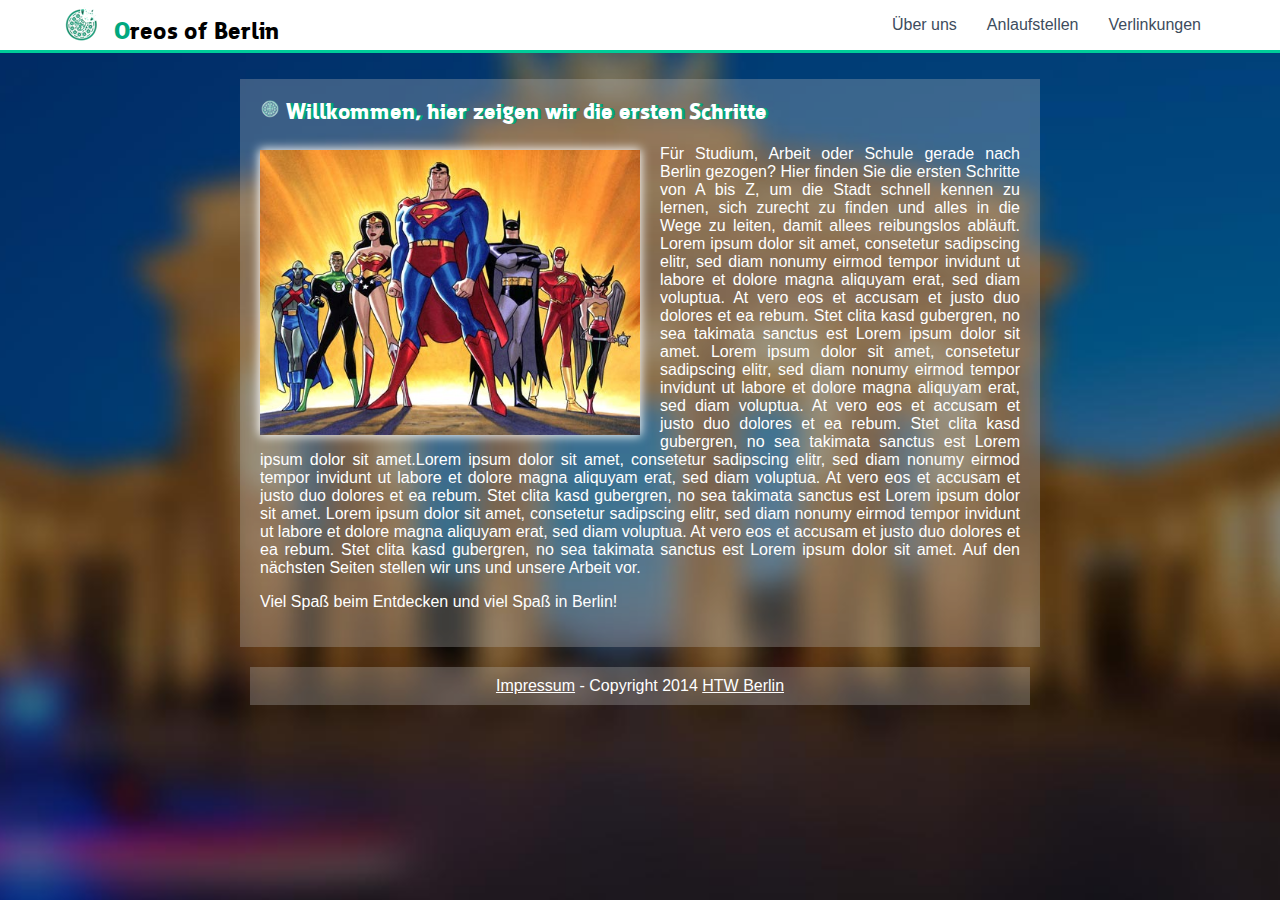
<file: index.html>
<!DOCTYPE html>
<html>
<head>
    <title>Neu in Berlin - Startseite</title>
    <meta charset="UTF-8">
    <meta name="author" content="Andreas Folz (549849), Timur Özer (548854), Marc Piper
                                 (549870), Dilan Yücel (550348), Maximilian Oertel (549231)" />
    <link rel="stylesheet" type="text/css" href="css/style.css" media="screen">
    <link rel="stylesheet" type="text/css" href="css/print.css" media="print">

    <meta name="viewport" content="width=device-width">
</head>

<body>

    <header>
        <a href="index.html">
            <img id="logo" src="bilder/logo.png" alt="Skyline von Berlin" title="Das Brandenburger Tor">
        </a>
        <a href="index.html"><h1>Oreos of Berlin</h1></a>
    </header>

    <nav>
        <label for="show-menu-checkbox" id="show-menu-label">
            <img src="bilder/menu-lines.png" alt="menu-lines"/>
        </label>
        <input type="checkbox" id="show-menu-checkbox"/>

        <ul id="menu">
            <li><a href="html/about.html">Über uns</a></li>
            <li class="expandable"><a href="#">Anlaufstellen</a>
                <ul>
                    <li><a href="html/bezirk.html" class="bvg">Bezirksämter</a></li>
                    <li><a href="html/bvg.html" class="bvg">BVG</a></li>
                    <li><a href="html/restaurants.html" class="bvg">Restaurants</a></li>
                    <li><a href="html/sehenswurdigkeiten.html" class="sight">Sightseeing</a></li>
                </ul>
            </li>
            <li><a href="html/links.html">Verlinkungen</a></li>
        </ul>
    </nav>

    <main>
        <section>
            <h2>Willkommen, hier zeigen wir die ersten Schritte</h2>
            <img class="left-image" src="bilder/team.jpg" alt="Teamfoto" title="Ein Foto des Teams">
            <p>
                Für Studium, Arbeit oder Schule gerade nach Berlin gezogen? Hier finden Sie die ersten
                Schritte von A bis Z, um die Stadt schnell kennen zu lernen, sich zurecht zu finden
                und alles in die Wege zu leiten, damit allees reibungslos abläuft.
                Lorem ipsum dolor sit amet, consetetur sadipscing elitr, sed diam nonumy eirmod tempor
                invidunt ut labore et dolore magna aliquyam erat, sed diam voluptua. At vero eos et
                accusam et justo duo dolores et ea rebum. Stet clita kasd gubergren, no sea takimata
                sanctus est Lorem ipsum dolor sit amet. Lorem ipsum dolor sit amet, consetetur sadipscing
                elitr, sed diam nonumy eirmod tempor invidunt ut labore et dolore magna aliquyam erat,
                sed diam voluptua. At vero eos et accusam et justo duo dolores et ea rebum. Stet clita
                kasd gubergren, no sea takimata sanctus est Lorem ipsum dolor sit amet.Lorem ipsum dolor
                sit amet, consetetur sadipscing elitr, sed diam nonumy eirmod tempor invidunt ut
                labore et dolore magna aliquyam erat, sed diam voluptua. At vero eos et accusam et
                justo duo dolores et ea rebum. Stet clita kasd gubergren, no sea takimata sanctus
                est Lorem ipsum dolor sit amet. Lorem ipsum dolor sit amet, consetetur sadipscing elitr,
                sed diam nonumy eirmod tempor invidunt ut labore et dolore magna aliquyam erat, sed
                diam voluptua. At vero eos et accusam et justo duo dolores et ea rebum. Stet clita
                kasd gubergren, no sea takimata sanctus est Lorem ipsum dolor sit amet.
                Auf den nächsten Seiten stellen wir uns und unsere Arbeit vor.
            </p>
            <p>Viel Spaß beim Entdecken und viel Spaß in Berlin!</p>
        </section>
    </main>
    <footer>
        <a href="html/imprint.html">Impressum</a> - Copyright 2014
        <a href="http://www.htw-berlin.de">HTW Berlin</a>
    </footer>

</body>

</html>
</file>
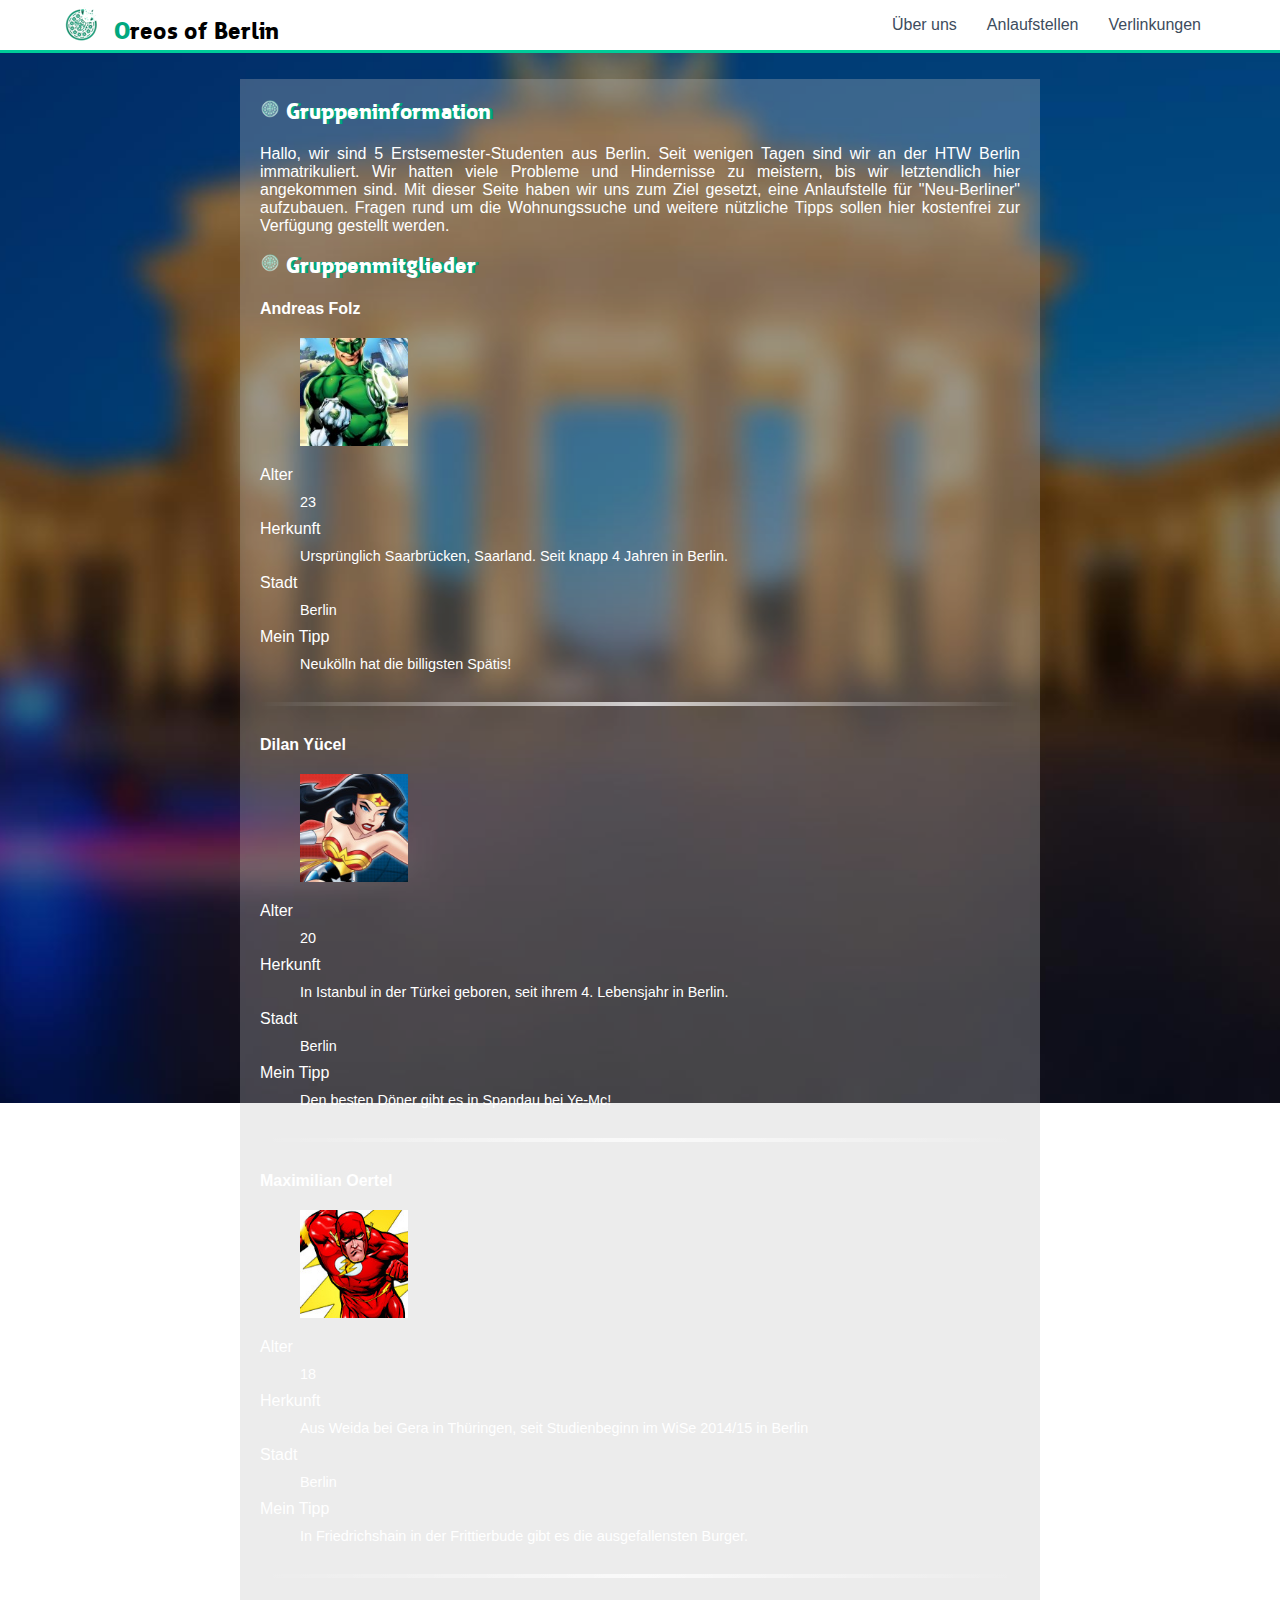
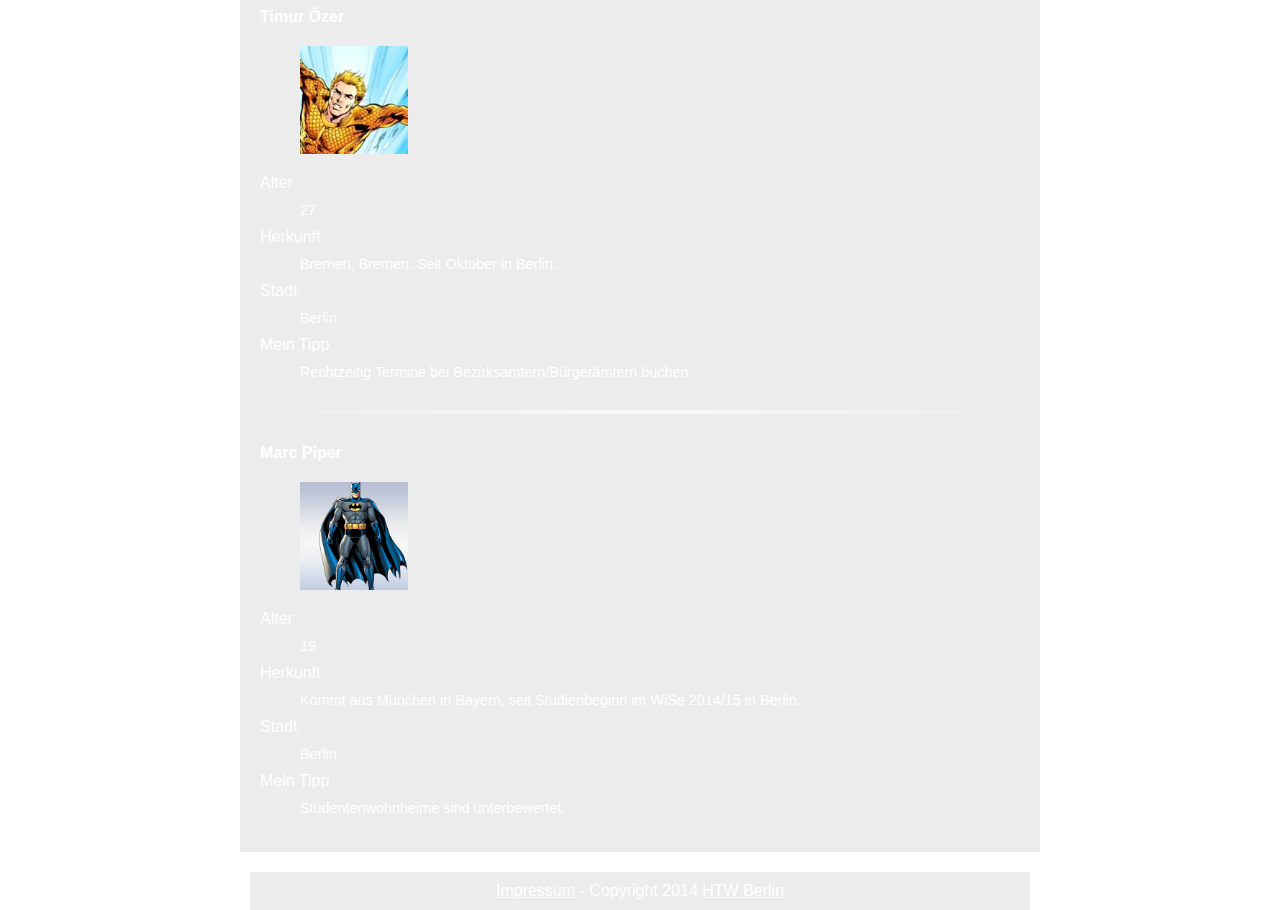
<file: html/about.html>
<!DOCTYPE html>
<html>
<head>
    <title>Neu in Berlin - Über Uns</title>
    <meta charset="UTF-8">
    <meta name="author" content="Andreas Folz (549849), Timur Özer (548854), Marc Piper (549870), Dilan Yücel (550348), Maximilian Oertel (549231)" />
    <link rel="stylesheet" type="text/css" href="../css/style.css" media="screen">
    <link rel="stylesheet" type="text/css" href="../css/print.css" media="print">
</head>

<body>

    <header>
        <a href="../index.html">
            <img id="logo" src="../bilder/logo.png" alt="Skyline von Berlin" title="Das Brandenburger Tor">
        </a>
        <a href="../index.html"><h1>Oreos of Berlin</h1></a>
    </header>

    <nav>
        <label for="show-menu-checkbox" id="show-menu-label">
            <img src="../bilder/menu-lines.png" alt="menu-lines"/>
        </label>
        <input type="checkbox" id="show-menu-checkbox"/>

        <ul id="menu">
            <li><a href="about.html">Über uns</a></li>
            <li class="expandable"><a href="#">Anlaufstellen</a>
                <ul>
                    <li><a href="bezirk.html" class="bvg">Bezirksämter</a></li>
                    <li><a href="bvg.html" class="bvg">BVG</a></li>
                    <li><a href="restaurants.html" class="bvg">Restaurants</a></li>
                    <li><a href="sehenswurdigkeiten.html" class="sight">Sightseeing</a></li>
                    <li><a href="Zusatz.html" class="zusatz">Zusatz</a></li>
                </ul>
            </li>
            <li><a href="links.html">Verlinkungen</a></li>
        </ul>
    </nav>

    <main>
        <section>
            <h2>Gruppeninformation</h2>
            <p>Hallo, wir sind 5 Erstsemester-Studenten aus Berlin. Seit wenigen Tagen sind wir an der HTW Berlin immatrikuliert. Wir hatten viele Probleme und Hindernisse zu meistern, bis wir letztendlich hier angekommen sind. Mit dieser Seite haben wir uns zum Ziel gesetzt, eine Anlaufstelle für "Neu-Berliner" aufzubauen. Fragen rund um die Wohnungssuche und weitere nützliche Tipps sollen hier kostenfrei zur Verfügung gestellt werden.
            </p>
        </section>
        <section>
            <h2>Gruppenmitglieder</h2>
            <dl>
                <dt>Andreas Folz</dt>
                <dd>
                    <img src="../bilder/GreenLantern.jpg" alt="Green Lantern" title="Bild von Andreas Folz" />
                </dd>
                <dt>Alter</dt>
                <dd>23</dd>
                <dt>Herkunft</dt>
                <dd>Ursprünglich Saarbrücken, Saarland. Seit knapp 4 Jahren in Berlin.</dd>
                <dt>Stadt</dt>
                <dd>Berlin</dd>
                <dt>Mein Tipp</dt>
                <dd>Neukölln hat die billigsten Spätis!</dd>
            </dl>
            <hr>
            <dl>
                <dt>Dilan Yücel</dt>
                <dd>
                    <img src="../bilder/WWoman.jpg" alt="Wonder Woman" title="Bild von Dilan Yücel" />
                </dd>
                <dt>Alter</dt>
                <dd>20</dd>
                <dt>Herkunft</dt>
                <dd>In Istanbul in der Türkei geboren, seit ihrem 4. Lebensjahr in Berlin.</dd>
                <dt>Stadt</dt>
                <dd>Berlin</dd>
                <dt>Mein Tipp</dt>
                <dd>Den besten Döner gibt es in Spandau bei Ye-Mc!</dd>
            </dl>
            <hr>
            <dl>
                <dt>Maximilian Oertel</dt>
                <dd>
                    <img src="../bilder/Flash.jpg" alt="Flash" title="Bild von Maximilian Oertel" />
                </dd>
                <dt>Alter</dt>
                <dd>18</dd>
                <dt>Herkunft</dt>
                <dd>Aus Weida bei Gera in Thüringen, seit Studienbeginn im WiSe 2014/15 in Berlin</dd>
                <dt>Stadt</dt>
                <dd>Berlin</dd>
                <dt>Mein Tipp</dt>
                <dd>In Friedrichshain in der Frittierbude gibt es die ausgefallensten Burger.</dd>
            </dl>
            <hr>
            <dl>
                <dt>Timur Özer</dt>
                <dd>
                    <img src="../bilder/AquaMan.jpg" alt="Aqua Man" title="Bild von Timur Özer" />
                </dd>
                <dt>Alter</dt>
                <dd>27</dd>
                <dt>Herkunft</dt>
                <dd>Bremen, Bremen. Seit Oktober in Berlin.</dd>
                <dt>Stadt</dt>
                <dd>Berlin</dd>
                <dt>Mein Tipp</dt>
                <dd>Rechtzeitig Termine bei Bezirksämtern/Bürgerämtern buchen.</dd>
            </dl>
            <hr>
            <dl>
                <dt>Marc Piper</dt>
                <dd>
                    <img src="../bilder/Batman.jpg" alt="Batman" title="Bild von Marc Piper" />
                </dd>
                <dt>Alter</dt>
                <dd>19</dd>
                <dt>Herkunft</dt>
                <dd>Kommt aus München in Bayern, seit Studienbeginn im WiSe 2014/15 in Berlin.</dd>
                <dt>Stadt</dt>
                <dd>Berlin</dd>
                <dt>Mein Tipp</dt>
                <dd>Studentenwohnheime sind unterbewertet.</dd>
            </dl>
        </section>
    </main>
    <footer>
        <a href="imprint.html">Impressum</a> - Copyright 2014 <a href="http://www.htw-berlin.de" target="_blank">HTW Berlin</a>
    </footer>

</body>
</file>
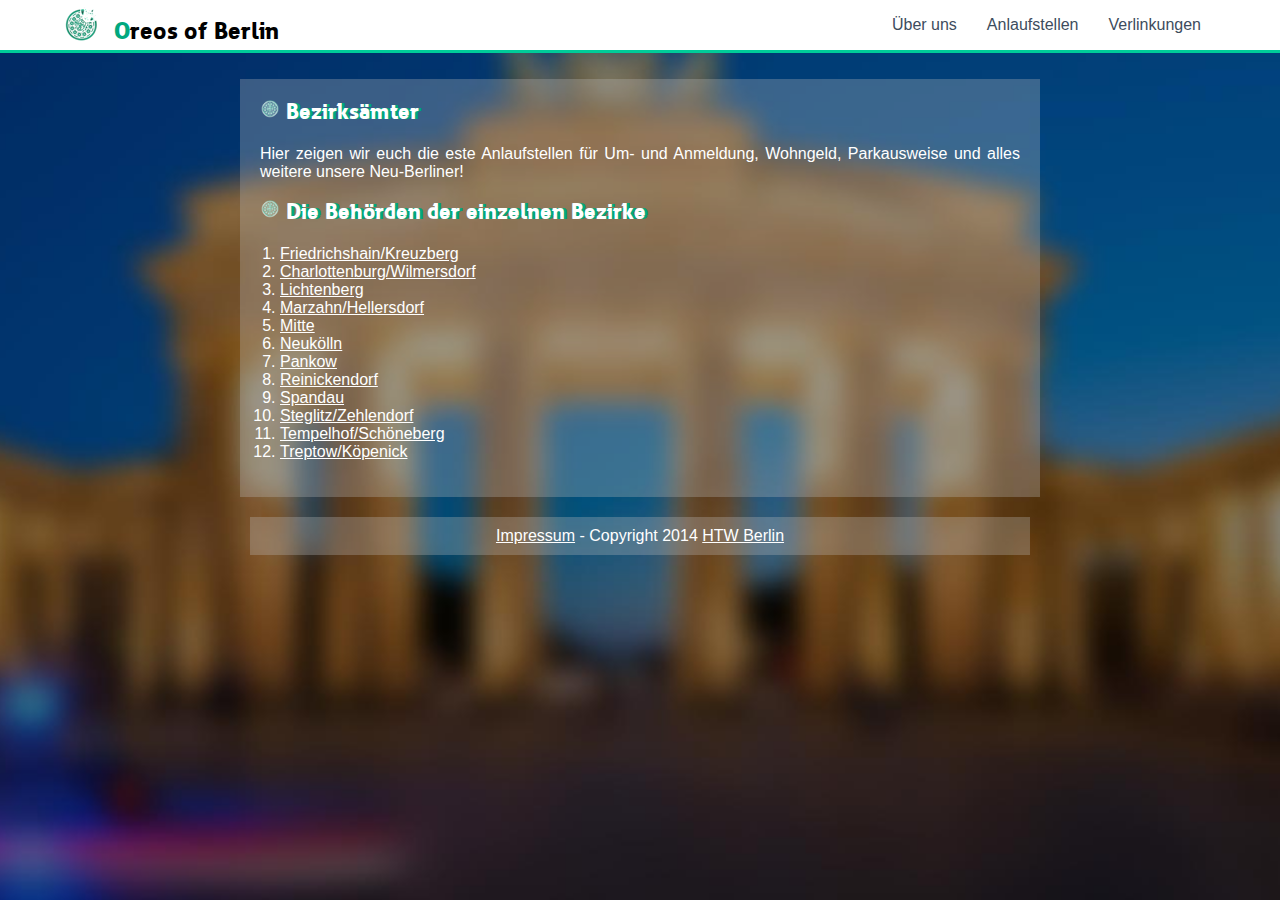
<file: html/bezirk.html>
<!DOCTYPE html>

<html>
<head>
    <title>Neu in Berlin - Startseite</title>
    <meta charset="UTF-8">
    <meta name="author" content="Andreas Folz (549849), Timur Özer (548854), Marc Piper (549870), Dilan Yücel (550348),
                Maximilian Oertel (549231)" />
    <link rel="stylesheet" type="text/css" href="../css/style.css" media="screen">
    <link rel="stylesheet" type="text/css" href="../css/print.css" media="print">
    <meta name="viewport" content="width=device-width">
</head>

<body>

    <header>
        <a href="../index.html">
            <img id="logo" src="../bilder/logo.png" alt="Skyline von Berlin" title="Das Brandenburger Tor">
        </a>
        <a href="../index.html"><h1>Oreos of Berlin</h1></a>
    </header>

    <nav>
        <label for="show-menu-checkbox" id="show-menu-label">
            <img src="../bilder/menu-lines.png" alt="menu-lines"/>
        </label>
        <input type="checkbox" id="show-menu-checkbox"/>

        <ul id="menu">
            <li><a href="about.html">Über uns</a></li>
            <li class="expandable"><a href="#">Anlaufstellen</a>
                <ul>
                    <li><a href="bezirk.html" class="bvg">Bezirksämter</a></li>
                    <li><a href="bvg.html" class="bvg">BVG</a></li>
                    <li><a href="restaurants.html" class="bvg">Restaurants</a></li>
                    <li><a href="sehenswurdigkeiten.html" class="sight">Sightseeing</a></li>
                    <li><a href="Zusatz.html" class="zusatz">Zusatz</a></li>
                </ul>
            </li>
            <li><a href="links.html">Verlinkungen</a></li>
        </ul>
    </nav>

    <main>
    <section>
        <h2>Bezirksämter</h2>
        <p>Hier zeigen wir euch die este Anlaufstellen für Um- und Anmeldung, Wohngeld, Parkausweise und alles weitere
        unsere Neu-Berliner!</p>
        </section>
        <section>
            <h2>Die Behörden der einzelnen Bezirke</h2>
        <ol>
            <li><a href="http://www.berlin.de/ba-friedrichshain-kreuzberg/"
                title="Friedrichshain/Kreuzberg">Friedrichshain/Kreuzberg</a></li>
            <li><a href="http://www.berlin.de/ba-charlottenburg-wilmersdorf/"
                   title="Charlottenburg/Wilmersdorf">Charlottenburg/Wilmersdorf</a></li>
            <li><a href="http://www.berlin.de/ba-lichtenberg/" title="Lichtenberg">Lichtenberg</a></li>
            <li><a href="http://www.berlin.de/ba-marzahn-hellersdorf/" title="Marzahn-Hellersdorf">Marzahn/Hellersdorf</a>
                </li>
            <li><a href="http://www.berlin.de/ba-mitte/" title="Mitte">Mitte</a></li>
            <li><a href="http://www.berlin.de/ba-neukoelln/" title="Neukölln">Neukölln</a></li>
            <li><a href="http://www.berlin.de/ba-pankow/" title="Pankow">Pankow</a></li>
            <li><a href="http://www.berlin.de/ba-reinickendorf/" title="Reinickendorf">Reinickendorf</a></li>
            <li><a href="http://www.berlin.de/ba-spandau/" title="Spandau">Spandau</a></li>
            <li><a href="http://www.berlin.de/ba-steglitz-zehlendorf/" title="Steglitz/Zehlendorf">Steglitz/Zehlendorf</a>
                </li>
            <li><a href="http://www.berlin.de/ba-tempelhof-schoeneberg/"
                   title="Tempelhof/Schöneberg">Tempelhof/Schöneberg</a></li>
            <li><a href="http://www.berlin.de/ba-treptow-koepenick/" title="Treptow/Köpenick">Treptow/Köpenick</a></li>
            </ol>
        </section>
    </main>
    <footer>
        <a href="imprint.html">Impressum</a> - Copyright 2014 <a href="http://www.htw-berlin.de">HTW Berlin</a>
    </footer>

    </body>

</html>
</file>
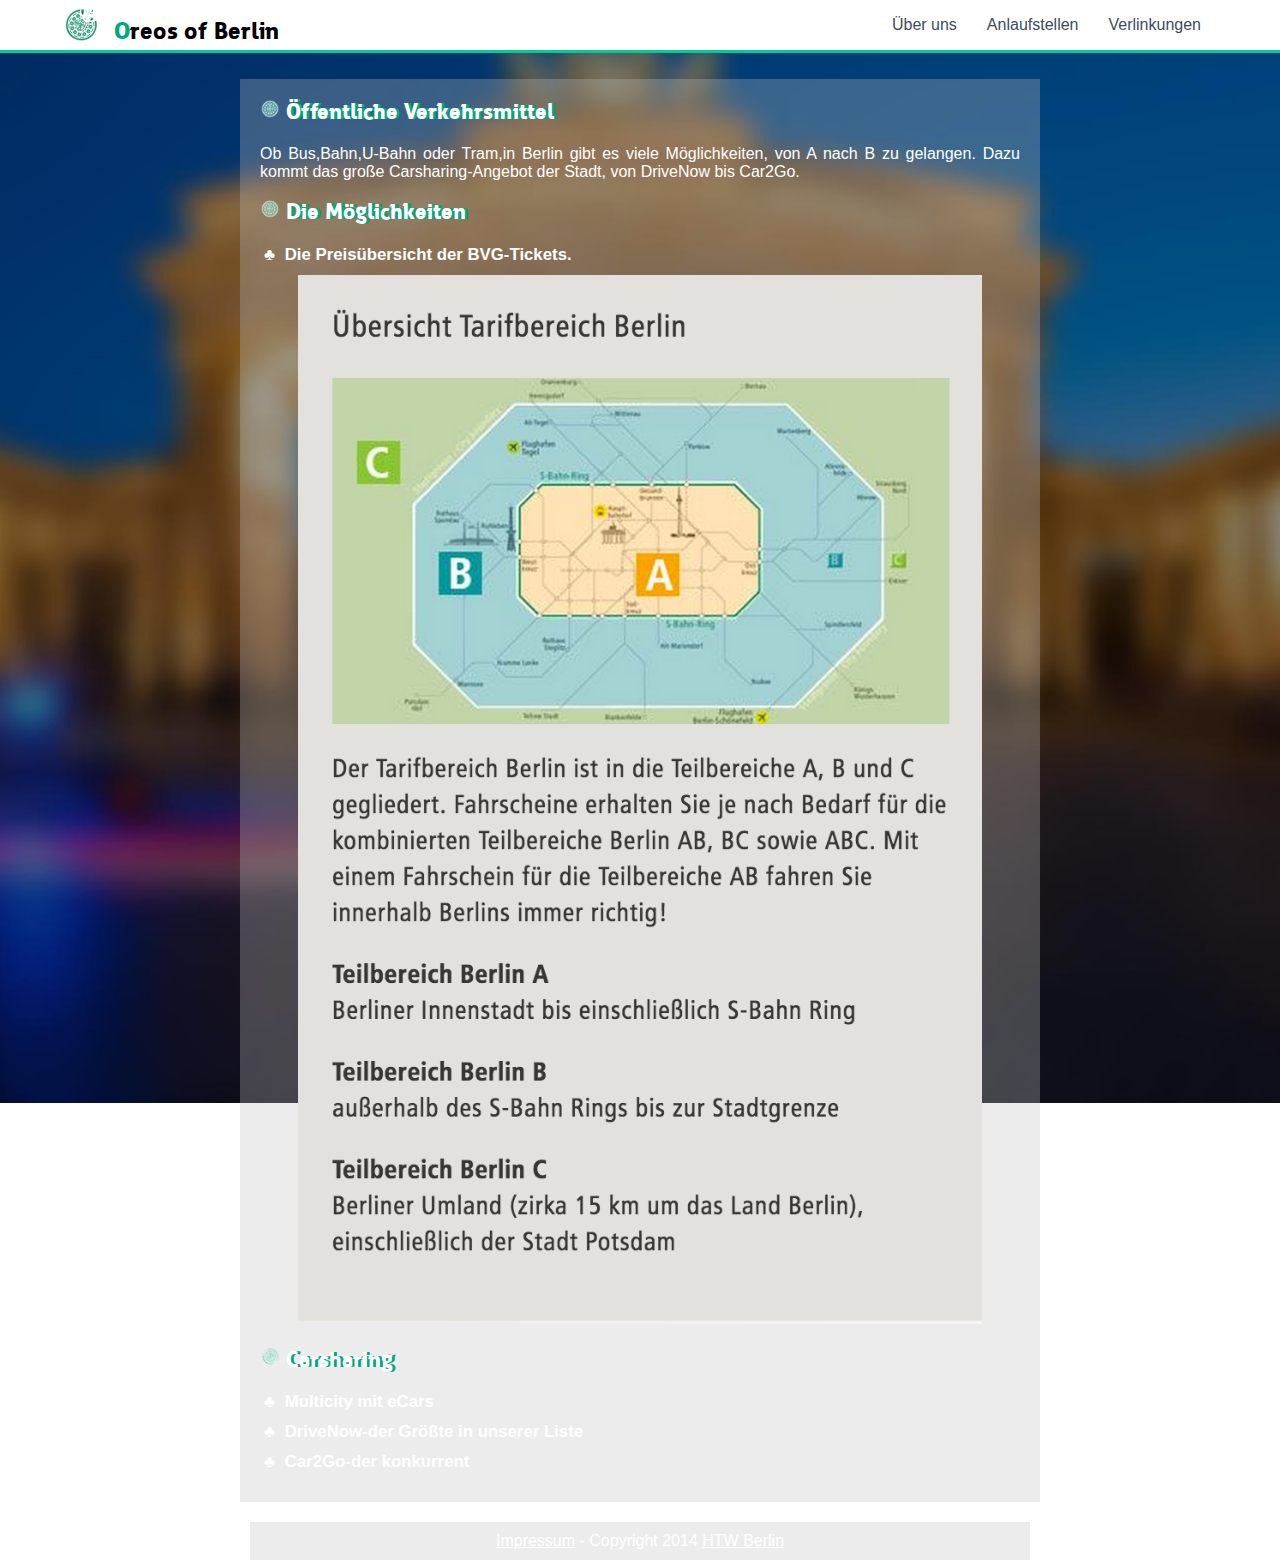
<file: html/bvg.html>
<!DOCTYPE html>

<html>
<head>
    <title>Neu in Berlin - Startseite</title>
    <meta charset="UTF-8">
    <meta name="author" content="Andreas Folz (549849), Timur Özer (548854), Marc Piper (549870), Dilan Yücel (550348),
                Maximilian Oertel (549231)" />
    <link rel="stylesheet" type="text/css" href="../css/style.css" media="screen">
    <link rel="stylesheet" type="text/css" href="../css/print.css" media="print">
    <meta name="viewport" content="width=device-width">
</head>

<body>

    <header>
        <a href="../index.html">
            <img id="logo" src="../bilder/logo.png" alt="Skyline von Berlin" title="Das Brandenburger Tor">
        </a>
        <a href="../index.html"><h1>Oreos of Berlin</h1></a>
    </header>

    <nav>
        <label for="show-menu-checkbox" id="show-menu-label">
            <img src="../bilder/menu-lines.png" alt="menu-lines"/>
        </label>
        <input type="checkbox" id="show-menu-checkbox"/>

        <ul id="menu">
            <li><a href="about.html">Über uns</a></li>
            <li class="expandable"><a href="#">Anlaufstellen</a>
                <ul>
                    <li><a href="bezirk.html" class="bvg">Bezirksämter</a></li>
                    <li><a href="bvg.html" class="bvg">BVG</a></li>
                    <li><a href="restaurants.html" class="bvg">Restaurants</a></li>
                    <li><a href="sehenswurdigkeiten.html" class="sight">Sightseeing</a></li>
                </ul>
            </li>
            <li><a href="links.html">Verlinkungen</a></li>
        </ul>
    </nav>

    <main>
        <section>
            <h2>Öffentliche Verkehrsmittel</h2>
            <p>
                Ob Bus,Bahn,U-Bahn oder Tram,in Berlin gibt es viele Möglichkeiten, von A nach B zu gelangen.
                Dazu kommt das große Carsharing-Angebot der Stadt, von DriveNow bis Car2Go.
            </p>
        </section>

        <section>
            <h2>Die Möglichkeiten</h2>

            <a href="https://shop.bvg.de/index.php/tickets" title="Preisübersicht" class="link-important">
            Die Preisübersicht der BVG-Tickets.</a>

            <img src="../bilder/berlinabc.png" alt="Liniennetz" title="Liniennetz" id="bvg-image">

            <h2>Carsharing</h2>

            <a href="https://www.multicity-carsharing.de/" title="Multicity" class="link-important">
            Multicity mit eCars</a>
            <a href="https://de.drive-now.com/" title="DriveNow" class="link-important">
            DriveNow-der Größte in unserer Liste</a>
            <a href="https://www.car2go.com/de/berlin/" class="link-important">
            Car2Go-der konkurrent</a>

        </section>
    </main>
    <footer>
        <a href="imprint.html">Impressum</a> - Copyright 2014
        <a href="http://www.htw-berlin.de">HTW Berlin</a>
    </footer>

    </body>

</html>
</file>
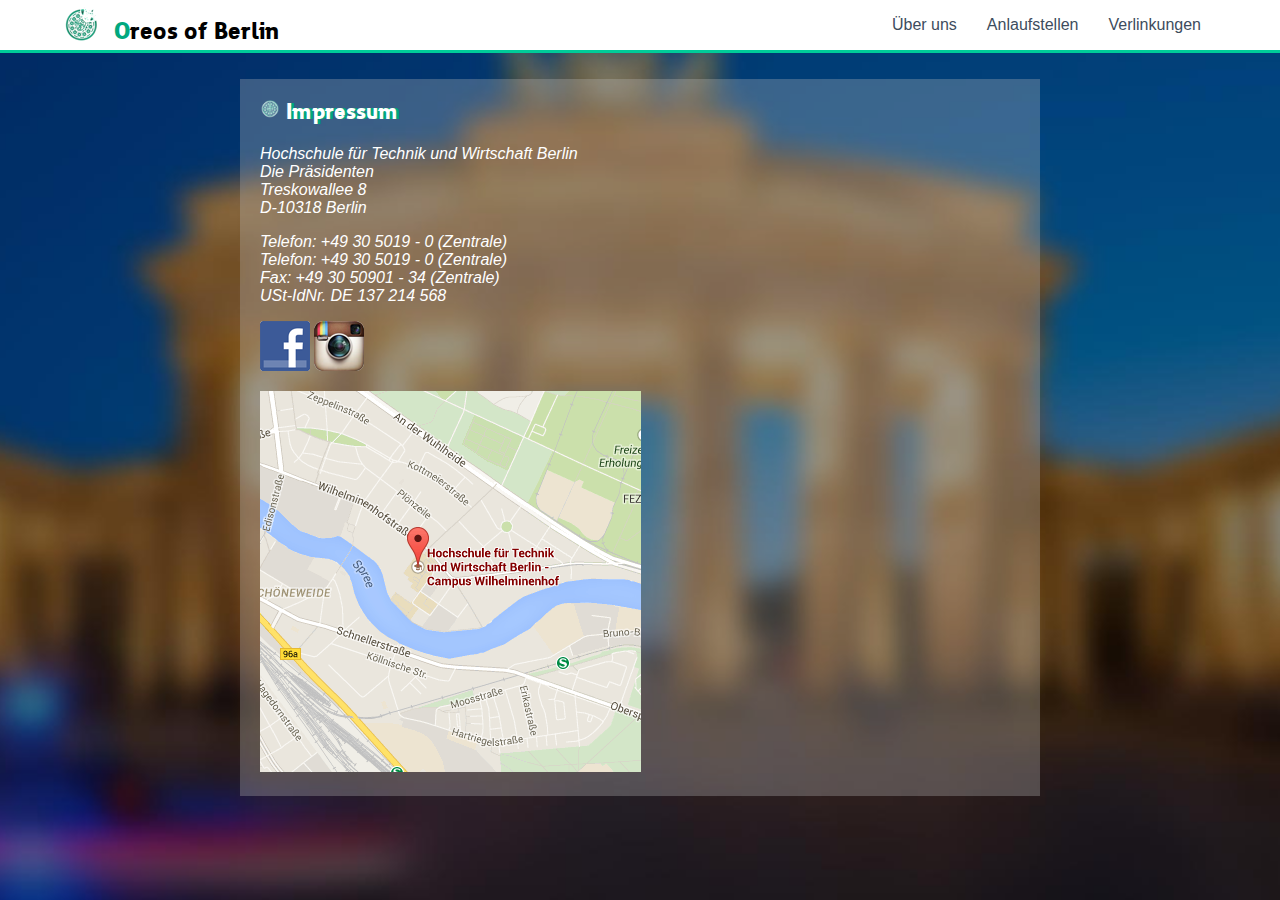
<file: html/imprint.html>
<!DOCTYPE html>
<html>
<head>
    <title>Neu in Berlin - Impressum</title>
    <meta charset="UTF-8">
    <meta name="author" content="Andreas Folz (549849), Timur Özer (548854), Marc Piper (549870), Dilan Yücel (550348), Maximilian Oertel (549231)" />
    <link rel="stylesheet" type="text/css" href="../css/style.css" media="screen">
    <link rel="stylesheet" type="text/css" href="../css/print.css" media="print">
</head>

<body>

    <header>
        <a href="../index.html">
            <img id="logo" src="../bilder/logo.png" alt="Skyline von Berlin" title="Das Brandenburger Tor">
        </a>
        <a href="../index.html"><h1>Oreos of Berlin</h1></a>
    </header>

    <nav>
        <label for="show-menu-checkbox" id="show-menu-label">
            <img src="../bilder/menu-lines.png" alt="menu-lines"/>
        </label>
        <input type="checkbox" id="show-menu-checkbox"/>

        <ul id="menu">
            <li><a href="about.html">Über uns</a></li>
            <li class="expandable"><a href="#">Anlaufstellen</a>
                <ul>
                    <li><a href="bezirk.html" class="bvg">Bezirksämter</a></li>
                    <li><a href="bvg.html" class="bvg">BVG</a></li>
                    <li><a href="restaurants.html" class="bvg">Restaurants</a></li>
                    <li><a href="sehenswurdigkeiten.html" class="sight">Sightseeing</a></li>
                    <li><a href="Zusatz.html" class="zusatz">Zusatz</a></li>
                </ul>
            </li>
            <li><a href="links.html">Verlinkungen</a></li>
        </ul>
    </nav>

    <main>
        <h2>Impressum</h2>
        <address>
            <p>
                Hochschule für Technik und Wirtschaft Berlin<br>
                Die Präsidenten<br>
                Treskowallee 8<br>
                D-10318 Berlin
            </p>
            <p>
                Telefon: +49 30 5019 - 0 (Zentrale)<br>
                Telefon: +49 30 5019 - 0 (Zentrale)<br>
                Fax: +49 30 50901 - 34 (Zentrale)<br>
                USt-IdNr. DE 137 214 568<br>
            </p>
            <p>
                <a style="text-decoration:none;" href="https://www.facebook.com/berlinoforeos" title="Facebook">
                    <img src="../bilder/facebook.png" alt="Facebook" title="Facebook">
                </a>
                <a style="text-decoration:none;" href="http://instagram.com/neuinberlin.de" title="Instagram">
                    <img src="../bilder/instagram.png" alt="Instagram" title="Instagram">
                </a>

                <br>
            </p>
            <img src="../bilder/map.png" alt="Karte" title="Karte mit Weg zur Hochschule">
        </address>
    </main>

</body>

</html>
</file>
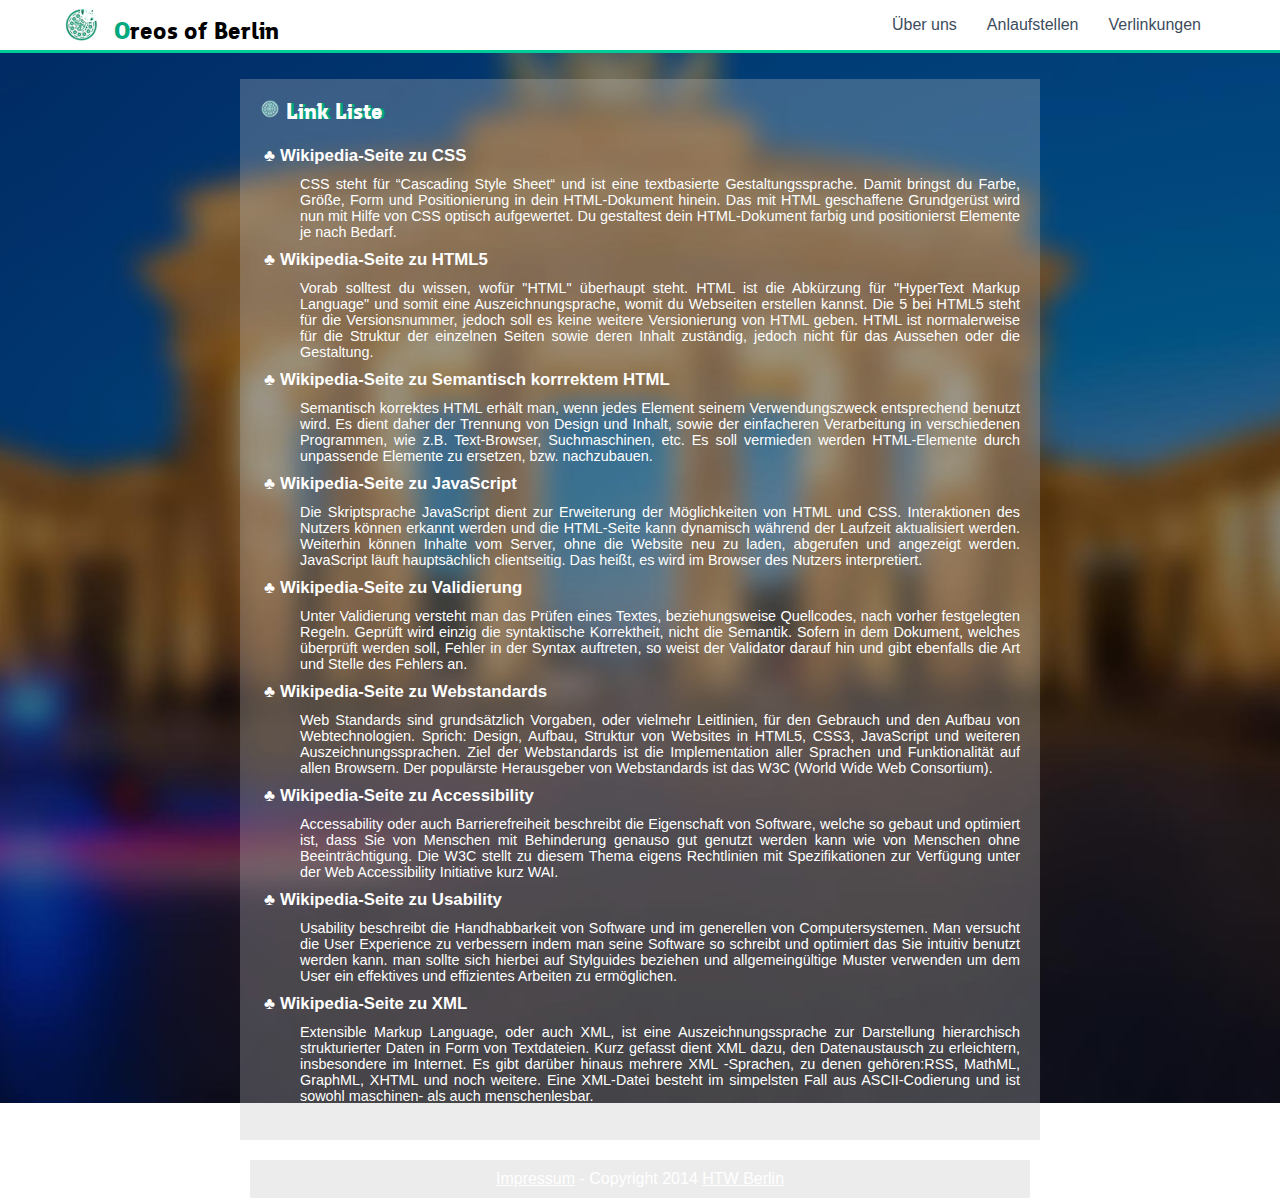
<file: html/links.html>
<!DOCTYPE html>
<html>
<head>
    <title>Neu in Berlin - Verlinkungen</title>
    <meta charset="UTF-8">
    <meta name="author" content="Andreas Folz (549849), Timur Özer (548854), Marc Piper (549870), Dilan Yücel (550348), Maximilian Oertel (549231)" />
    <link rel="stylesheet" type="text/css" href="../css/style.css" media="screen">
    <link rel="stylesheet" type="text/css" href="../css/print.css" media="print">
    <meta name="viewport" content="width=device-width">
</head>

<body>

    <header>
        <a href="../index.html">
            <img id="logo" src="../bilder/logo.png" alt="Skyline von Berlin" title="Das Brandenburger Tor">
        </a>
        <a href="../index.html"><h1>Oreos of Berlin</h1></a>
    </header>

    <nav>
        <label for="show-menu-checkbox" id="show-menu-label">
            <img src="../bilder/menu-lines.png" alt="menu-lines"/>
        </label>
        <input type="checkbox" id="show-menu-checkbox"/>

        <ul id="menu">
            <li><a href="about.html">Über uns</a></li>
            <li class="expandable"><a href="#">Anlaufstellen</a>
                <ul>
                    <li><a href="bezirk.html" class="bvg">Bezirksämter</a></li>
                    <li><a href="bvg.html" class="bvg">BVG</a></li>
                    <li><a href="restaurants.html" class="bvg">Restaurants</a></li>
                    <li><a href="sehenswurdigkeiten.html" class="sight">Sightseeing</a></li>
                    <li><a href="Zusatz.html" class="zusatz">Zusatz</a></li>
                </ul>
            </li>
            <li><a href="links.html">Verlinkungen</a></li>
        </ul>
    </nav>

    <main>
        <section>
            <h2>Link Liste</h2>
            <dl>
                <dt><a href="http://de.wikipedia.org/wiki/Cascading_Style_Sheets">Wikipedia-Seite zu CSS</a> </dt>
                <dd>CSS steht für “Cascading Style Sheet“ und ist eine textbasierte Gestaltungssprache. Damit bringst du Farbe, Größe, Form und Positionierung in dein HTML-Dokument hinein. Das mit HTML geschaffene Grundgerüst wird nun mit Hilfe von CSS optisch aufgewertet. Du gestaltest dein HTML-Dokument farbig und positionierst Elemente je nach Bedarf.</dd>
                <dt><a href="http://de.wikipedia.org/wiki/HTML5">Wikipedia-Seite zu HTML5</a> </dt>
                <dd>Vorab solltest du wissen, wofür "HTML" überhaupt steht. HTML ist die Abkürzung für "HyperText Markup Language" und somit eine Auszeichnungsprache, womit du Webseiten erstellen kannst. Die 5 bei HTML5 steht für die Versionsnummer, jedoch soll es keine weitere Versionierung von HTML geben. HTML ist normalerweise für die Struktur der einzelnen Seiten sowie deren Inhalt zuständig, jedoch nicht für das Aussehen oder die Gestaltung.</dd>
                <dt><a href="http://de.wikipedia.org/wiki/Semantisches_Web">Wikipedia-Seite zu Semantisch korrrektem HTML</a> </dt>
                <dd>Semantisch korrektes HTML erhält man, wenn jedes Element seinem Verwendungszweck entsprechend benutzt wird. Es dient daher der Trennung von Design und Inhalt, sowie der einfacheren Verarbeitung in verschiedenen Programmen, wie z.B. Text-Browser, Suchmaschinen, etc. Es soll vermieden werden HTML-Elemente durch unpassende Elemente zu ersetzen, bzw. nachzubauen.</dd>
                <dt><a href="http://de.wikipedia.org/wiki/JavaScript">Wikipedia-Seite zu JavaScript</a> </dt>
                <dd>Die Skriptsprache JavaScript dient zur Erweiterung der Möglichkeiten von HTML und CSS. Interaktionen des Nutzers können erkannt werden und die HTML-Seite kann dynamisch während der Laufzeit aktualisiert werden. Weiterhin können Inhalte vom Server, ohne die Website neu zu laden, abgerufen und angezeigt werden. JavaScript läuft hauptsächlich clientseitig. Das heißt, es wird im Browser des Nutzers interpretiert.</dd>
                <dt><a href="http://de.wikipedia.org/wiki/Validierung">Wikipedia-Seite zu Validierung </a></dt>
                <dd>Unter Validierung versteht man das Prüfen eines Textes, beziehungsweise Quellcodes, nach vorher festgelegten Regeln. Geprüft wird einzig die syntaktische Korrektheit, nicht die Semantik. Sofern in dem Dokument, welches überprüft werden soll, Fehler in der Syntax auftreten, so weist der Validator darauf hin und gibt ebenfalls die Art und Stelle des Fehlers an.</dd>
                <dt><a href="http://en.wikipedia.org/wiki/Web_standards">Wikipedia-Seite zu Webstandards</a> </dt>
                <dd>Web Standards sind grundsätzlich Vorgaben, oder vielmehr Leitlinien, für den Gebrauch und den Aufbau von Webtechnologien. Sprich: Design, Aufbau, Struktur von Websites in HTML5, CSS3, JavaScript und weiteren Auszeichnungssprachen. Ziel der Webstandards ist die Implementation aller Sprachen und Funktionalität auf allen Browsern. Der populärste Herausgeber von Webstandards ist das W3C (World Wide Web Consortium).</dd>
                <dt><a href="http://de.wikipedia.org/wiki/Accessibility">Wikipedia-Seite zu Accessibility</a> </dt>
                <dd>Accessability oder auch Barrierefreiheit beschreibt die Eigenschaft von Software, welche so gebaut und optimiert ist, dass Sie von Menschen mit Behinderung genauso gut genutzt werden kann wie von Menschen ohne Beeinträchtigung. Die W3C stellt zu diesem Thema eigens Rechtlinien mit Spezifikationen zur Verfügung unter der Web Accessibility Initiative kurz WAI.</dd>
                <dt><a href="http://de.wikipedia.org/wiki/Software-Ergonomie">Wikipedia-Seite zu Usability</a> </dt>
                <dd>Usability beschreibt die Handhabbarkeit von Software und im generellen von Computersystemen. Man versucht die User Experience zu verbessern indem man seine Software so schreibt und optimiert das Sie intuitiv benutzt werden kann. man sollte sich hierbei auf Stylguides beziehen und allgemeingültige Muster verwenden um dem User ein effektives und effizientes Arbeiten zu ermöglichen.
                </dd>
                <dt><a href="http://de.wikipedia.org/wiki/XML">Wikipedia-Seite zu XML</a> </dt>
                <dd>Extensible Markup Language, oder auch XML, ist eine Auszeichnungssprache zur Darstellung hierarchisch strukturierter Daten in Form von Textdateien. Kurz gefasst dient XML dazu, den Datenaustausch zu erleichtern, insbesondere im Internet. Es gibt darüber hinaus mehrere XML -Sprachen, zu denen gehören:RSS, MathML, GraphML, XHTML und noch weitere. Eine XML-Datei besteht im simpelsten Fall aus ASCII-Codierung und ist sowohl maschinen- als auch menschenlesbar.</dd>
            </dl>
        </section>
    </main>
    <footer>
        <a href="imprint.html">Impressum</a> - Copyright 2014 <a href="http://www.htw-berlin.de" target="_blank">HTW Berlin</a>
    </footer>

</body>
</file>
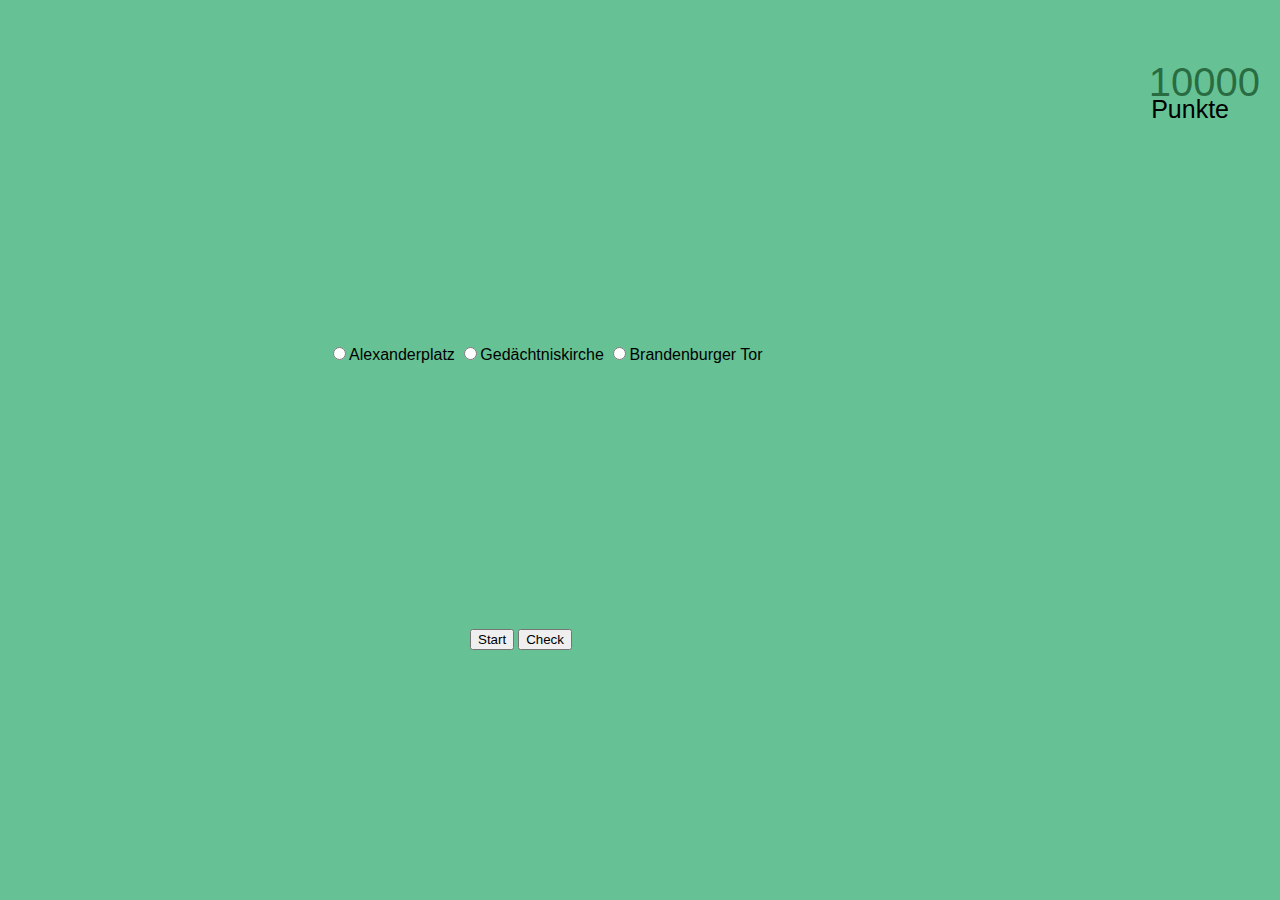
<file: html/pictureQuiz.html>
<!doctype html>
<html>
    <head>
        <title>Oreos of Berlin-Quiz</title>
        <meta charset="utf-8">
        <script src="https://ajax.googleapis.com/ajax/libs/jquery/2.1.3/jquery.min.js"></script>
        <script style="text/javascript" src="/js/pictureQuiz.js"></script>
        <link rel="stylesheet" type="text/css" href="/css/pictureQuiz.css">
    </head>
    <body>

            <img id="test" src="/bilder/alex.jpg" alt="quiz">

    <div class="answers">
        <label><input class="answer" type="radio" name="a" value="Alexanderplatz">Alexanderplatz</label>
        <label><input class="answer" type="radio" name="a" value="Gedächtniskirche">Gedächtniskirche</label>
        <label><input class="answer" type="radio" name="a" value="Brandenburger Tor">Brandenburger Tor</label>
    </div>
        
        <p id="counter">10000</p>
        <p>Punkte</p>
        
        
        
        
        <div class="startwrapper">
            <input id="start" type="button" name="Start" value="Start">
            <input id="check" type="button" name="check" value="Check">
        </div>
        
    </body>
</html>
</file>
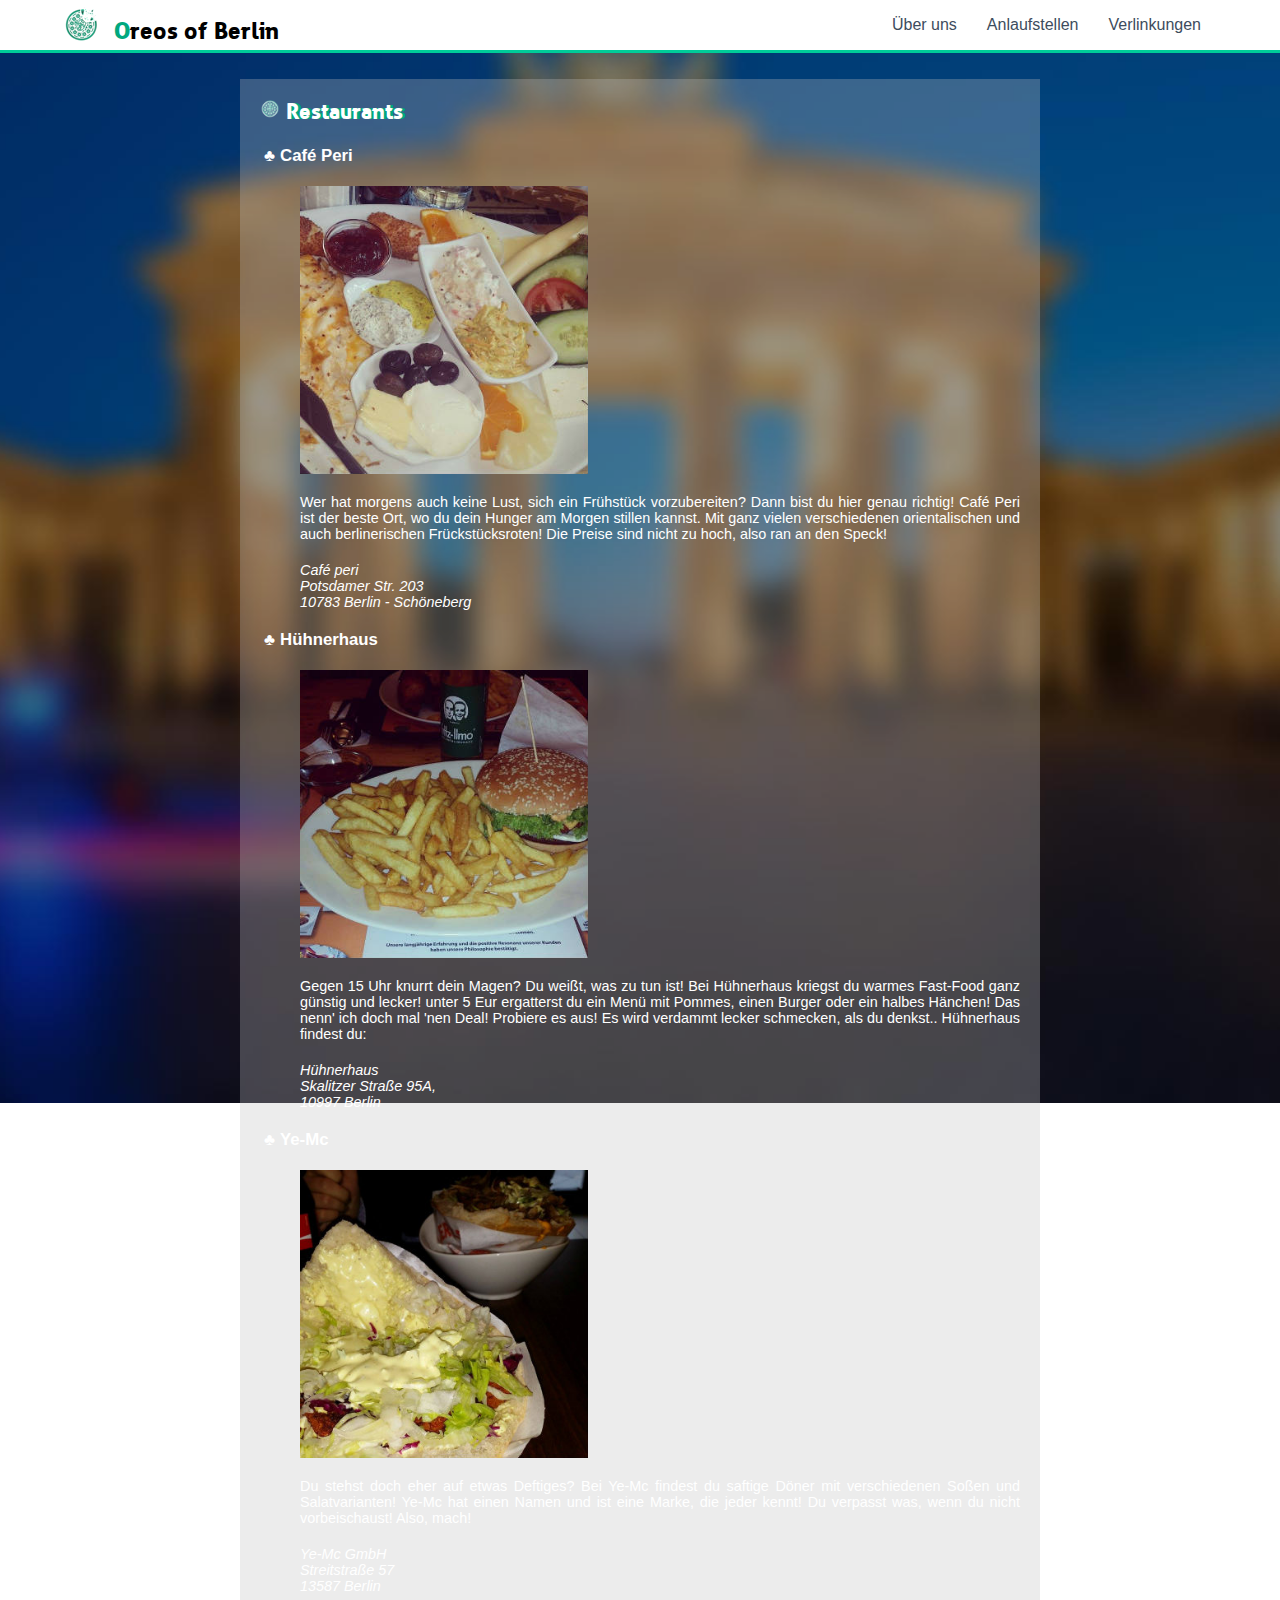
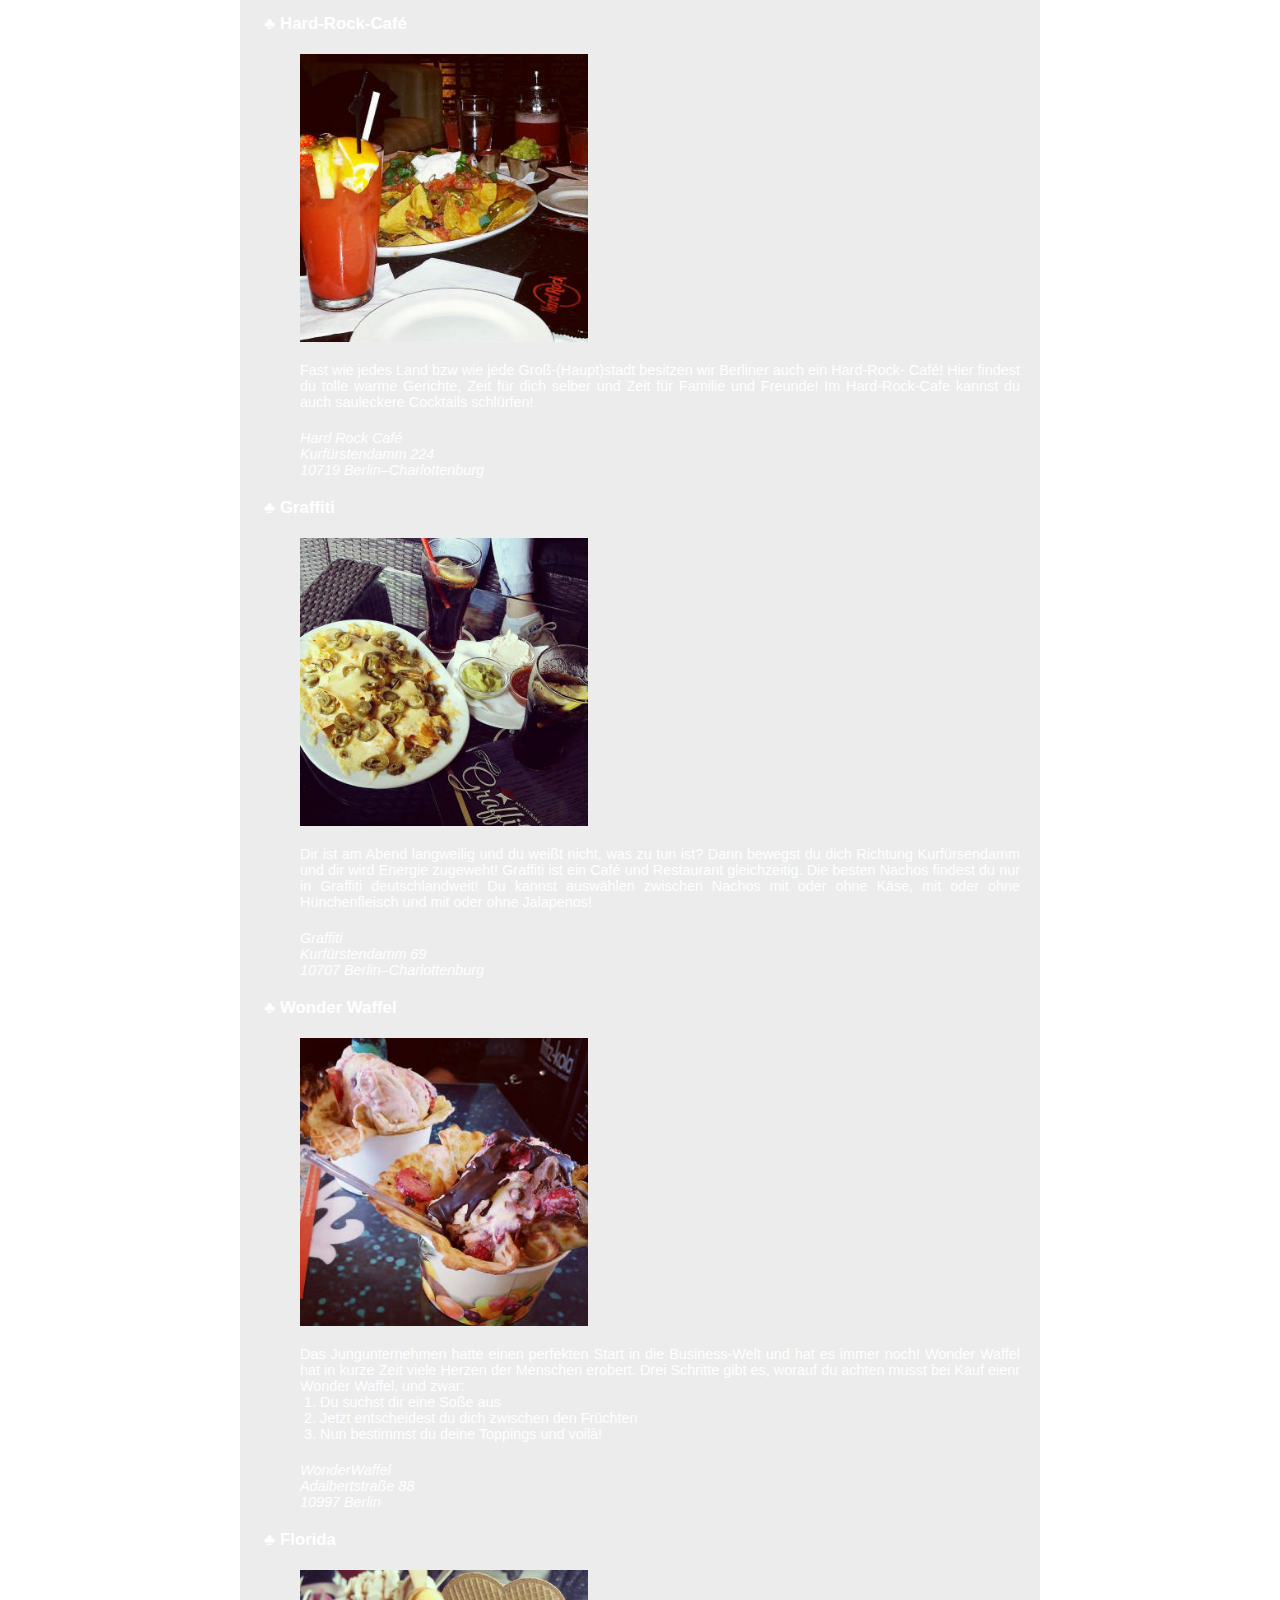
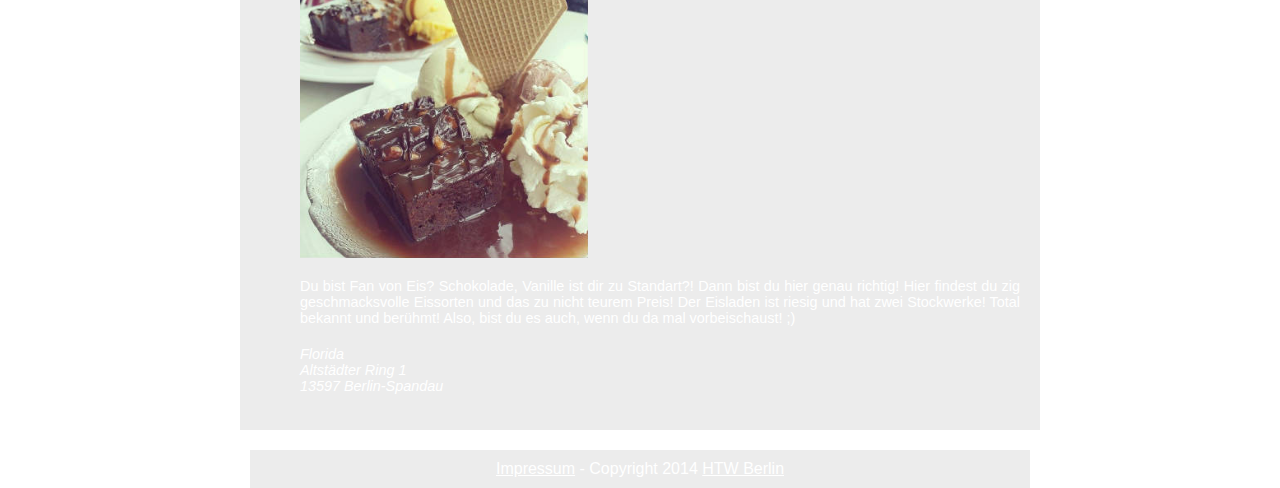
<file: html/restaurants.html>
<!DOCTYPE html>
<html>
<head>
    <title>  Restaurants  </title>
    <meta charset="UTF-8">
    <meta name="author" content="Andreas Folz (549849), Timur Özer (548854), Marc Piper (549870),
                                 Dilan Yücel (550348), Maximilian Oertel (549231)" />
    <link rel="stylesheet" type="text/css" href="../css/style.css" media="screen">
    <link rel="stylesheet" type="text/css" href="../css/print.css" media="print">
    <meta name="viewport" content="width=device-width">
</head>

<body>

    <header>
        <a href="../index.html">
            <img id="logo" src="../bilder/logo.png" alt="Skyline von Berlin" title="Das Brandenburger Tor">
        </a>
        <a href="../index.html"><h1>Oreos of Berlin</h1></a>
    </header>

    <nav>
        <label for="show-menu-checkbox" id="show-menu-label">
            <img src="../bilder/menu-lines.png" alt="menu-lines"/>
        </label>
        <input type="checkbox" id="show-menu-checkbox"/>

        <ul id="menu">
            <li><a href="about.html">Über uns</a></li>
            <li class="expandable"><a href="#">Anlaufstellen</a>
                <ul>
                    <li><a href="bezirk.html" class="bvg">Bezirksämter</a></li>
                    <li><a href="bvg.html" class="bvg">BVG</a></li>
                    <li><a href="restaurants.html" class="bvg">Restaurants</a></li>
                    <li><a href="sehenswurdigkeiten.html" class="sight">Sightseeing</a></li>
                    <li><a href="Zusatz.html" class="zusatz">Zusatz</a></li>
                </ul>
            </li>
            <li><a href="links.html">Verlinkungen</a></li>
        </ul>
    </nav>


    <main>
        <h2>Restaurants</h2>

        <dl>
            <dt><a href="http://www.cafe-peri.de/">Café Peri</a></dt>
            <dd>
                <img src="../bilder/restaurants/cafeperi.jpg" alt="Café Peri"
                title="Bild von Café Peri" class="restaurant-image">
                Wer hat morgens auch keine Lust, sich ein Frühstück vorzubereiten? Dann bist du hier
                genau richtig!
                Café Peri ist der beste Ort, wo du dein Hunger am Morgen stillen kannst. Mit ganz vielen
                verschiedenen orientalischen und auch berlinerischen Frückstücksroten! Die Preise sind nicht
                zu hoch, also ran an den Speck!

                <address>
                    Café peri <br>
                    Potsdamer Str. 203 <br>
                    10783 Berlin - Schöneberg
                </address>
            </dd>
        </dl>

        <dl>
            <dt><a href="http://www.hühnerhaus.com/">Hühnerhaus</a></dt>
            <dd>
                <img src="../bilder/restaurants/huhnerhaus.jpg" alt="Hühnerhaus"
                title="Bild von Hühnerhaus" class="restaurant-image">
                Gegen 15 Uhr knurrt dein Magen? Du weißt, was zu tun ist! Bei Hühnerhaus kriegst du warmes
                Fast-Food ganz günstig und lecker! unter 5 Eur ergatterst du ein Menü mit Pommes, einen Burger
                oder ein halbes Hänchen! Das nenn' ich doch mal 'nen Deal! Probiere es aus! Es wird verdammt
                lecker schmecken, als du denkst.. Hühnerhaus findest du:

                <address>
                    Hühnerhaus <br>
                    Skalitzer Straße 95A, <br>
                    10997 Berlin
                </address>
            </dd>
        </dl>

        <dl>
            <dt><a href="http://www.yelp.de/biz/ye-mc-berlin">Ye-Mc</a></dt>
            <dd>
                <img src="../bilder/restaurants/yemc.jpg" alt="Ye-Mc"
                title="Bild von Ye-Mc" class="restaurant-image">
                Du stehst doch eher auf etwas Deftiges? Bei Ye-Mc findest du saftige Döner mit verschiedenen
                Soßen und Salatvarianten! Ye-Mc hat einen Namen und ist eine Marke, die jeder kennt! Du
                verpasst was, wenn du nicht vorbeischaust! Also, mach!

                <address>
                    Ye-Mc GmbH <br>
                    Streitstraße 57 <br>
                    13587 Berlin
                </address>
            </dd>
        </dl>



        <dl>
            <dt><a href="http://www.hardrock.com/cafes/berlin/">Hard-Rock-Café</a></dt>
            <dd>
                <img src="../bilder/restaurants/hardrockcafe.jpg" alt="Hard-Rock-Café"
                title="Bild von Hard-Rock-Café" class="restaurant-image">
                Fast wie jedes Land bzw wie jede Groß-(Haupt)stadt besitzen wir Berliner auch ein Hard-Rock-
                Café! Hier findest du tolle warme Gerichte, Zeit für dich selber und Zeit für Familie und
                Freunde! Im Hard-Rock-Cafe kannst du auch sauleckere Cocktails schlürfen!

                <address>
                    Hard Rock Café <br>
                    Kurfürstendamm 224 <br>
                    10719 Berlin–Charlottenburg
                </address>
            </dd>
        </dl>

        <dl>
            <dt><a href="http://graffiti-club-restaurant.de/">Graffiti</a></dt>
            <dd>
                <img src="../bilder/restaurants/graffiti.jpg" alt="Graffiti"
                title="Bild von Graffiti" class="restaurant-image">
                Dir ist am Abend langweilig und du weißt nicht, was zu tun ist? Dann bewegst du dich Richtung
                Kurfürsendamm und dir wird Energie zugeweht! Graffiti ist ein Café und Restaurant
                gleichzeitig. Die
                besten Nachos findest du nur in Graffiti deutschlandweit! Du kannst auswählen zwischen Nachos
                mit oder ohne Käse, mit oder ohne Hünchenfleisch und mit oder ohne Jalapenos!

                <address>
                    Graffiti <br>
                    Kurfürstendamm 69 <br>
                    10707 Berlin–Charlottenburg
                </address>
            </dd>
        </dl>

        <dl>
            <dt><a href="http://www.wonderwaffel.de/">Wonder Waffel</a></dt>
            <dd>
                <img src="../bilder/restaurants/wonderwaffel.jpg" alt="Wonder Waffel"
                title="Bild von Wonder Waffel" class="restaurant-image">
                Das Jungunternehmen hatte einen perfekten Start in die Business-Welt und hat es immer
                noch! Wonder
                Waffel hat in kurze Zeit viele Herzen der Menschen erobert. Drei Schritte gibt es, worauf du
                achten musst bei Kauf eienr Wonder Waffel, und zwar:

                <ol>
                    <li>Du suchst dir eine Soße aus</li>
                    <li>Jetzt entscheidest du dich zwischen den Früchten</li>
                    <li>Nun bestimmst du deine Toppings und voilà!</li>
                </ol>
                <address>
                    WonderWaffel <br>
                    Adalbertstraße 88 <br>
                    10997 Berlin
                </address>
            </dd>
        </dl>

        <dl>
            <dt><a href="http://www.floridaeis.de/">Florida</a></dt>
            <dd>
                <img src="../bilder/restaurants/florida.jpg" alt="Florida"
                title="Bild von Florida" class="restaurant-image">
                Du bist Fan von Eis? Schokolade, Vanille ist dir zu Standart?! Dann bist du hier
                genau richtig!
                Hier findest du zig geschmacksvolle Eissorten und das zu nicht teurem Preis! Der Eisladen ist
                riesig und hat zwei Stockwerke! Total bekannt und berühmt! Also, bist du es auch, wenn du da
                mal vorbeischaust! ;)

                <address>
                    Florida <br>
                    Altstädter Ring 1 <br>
                    13597 Berlin-Spandau
                </address>
            </dd>

        </dl>
    </main>

    <footer>
        <a href="imprint.html">Impressum</a> - Copyright 2014
        <a href="http://www.htw-berlin.de">HTW Berlin</a>
    </footer>

    </body>
</html>
</file>
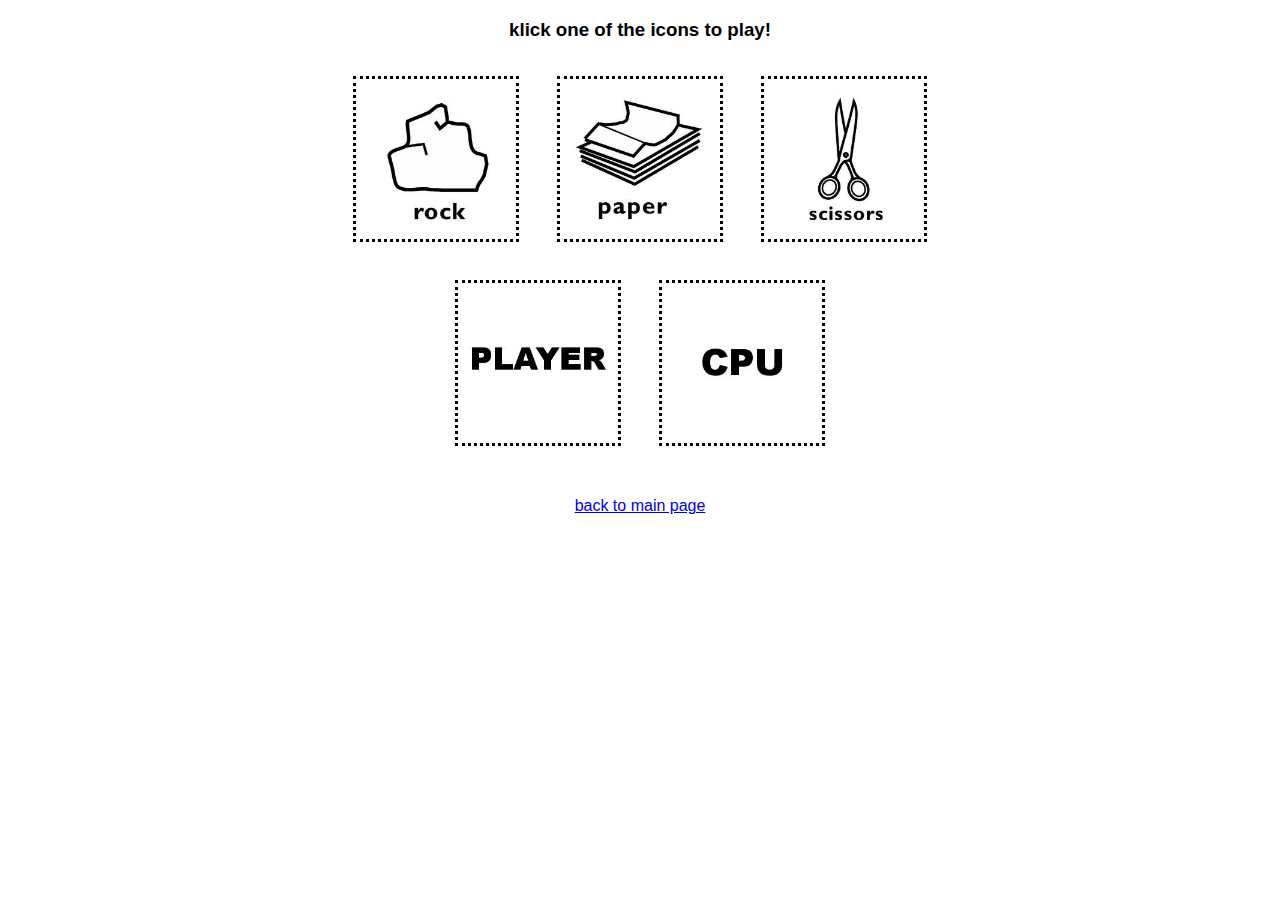
<file: html/rockPaperScissors.html>
<!DOCTYPE html>
<html>

<head>
    <title>Neu in Berlin - Rock Paper Scissors!</title>
    <script src="../js/rockPaperScissor.js" type="text/javascript"></script>
    <link rel="stylesheet" type="text/css" href="../css/rockPaperScissors.css">
</head>

<body>
    <main>
        <div>
            <h3>klick one of the icons to play!</h3>
            <img src="../bilder/rockPaperScissors/rock.jpg" alt="rock" id='rock' />
            <img src="../bilder/rockPaperScissors/paper.jpg" alt="paper" id='paper' />
            <img src="../bilder/rockPaperScissors/scissors.jpg" alt="scissors" id='scissors' />
        </div>
        <div>
            <img src="../bilder/rockPaperScissors/player.jpg" alt="player" id='player' />
            <img src="../bilder/rockPaperScissors/cpu.jpg" alt="cpu" id='cpu' />
        </div>

    </main>
    <footer>
        <a href="../index.html">back to main page</a>
    </footer>
</body>
</file>
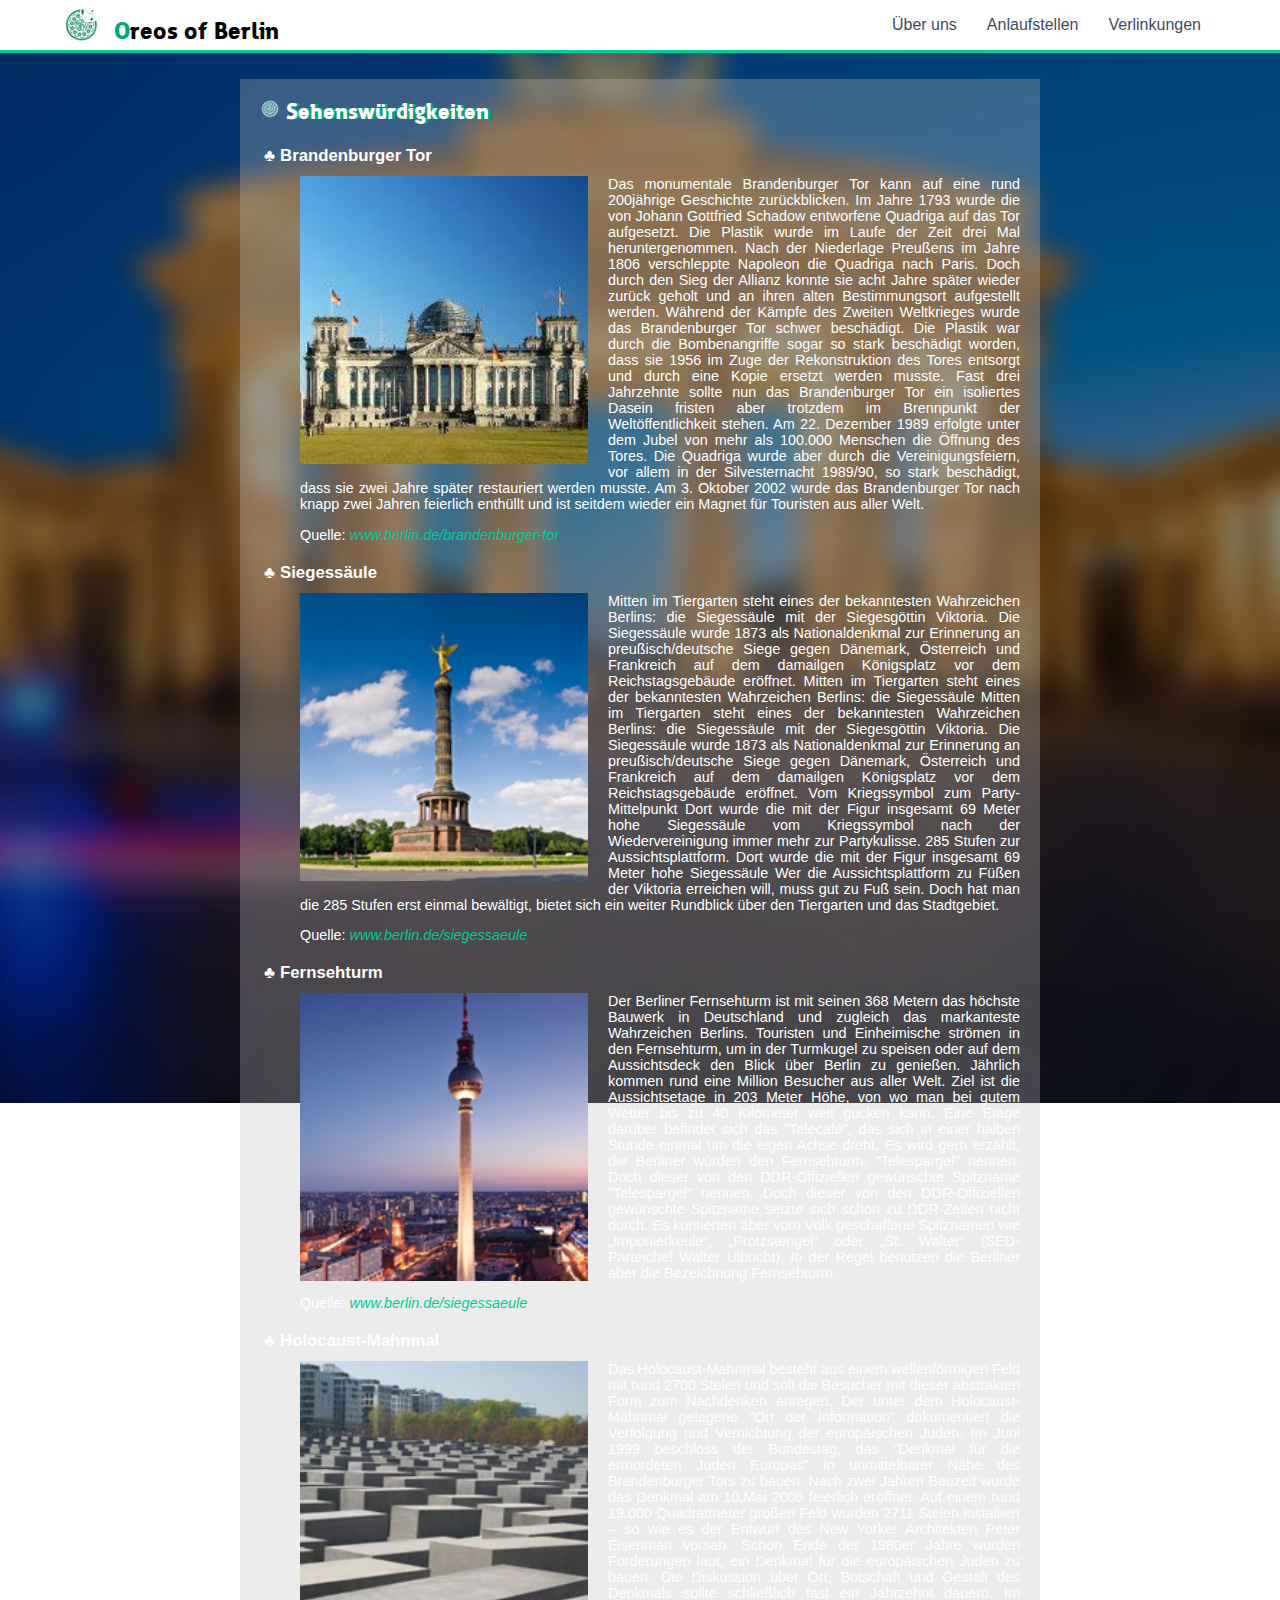
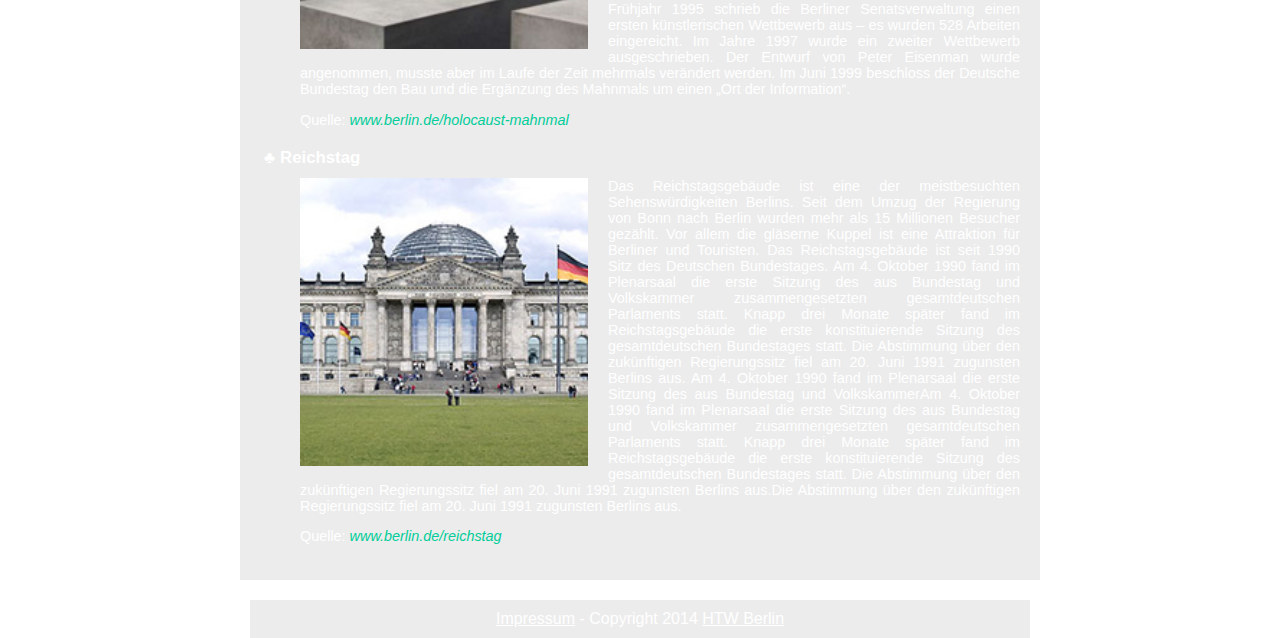
<file: html/sehenswurdigkeiten.html>
<!DOCTYPE html>
<html>
<head>
    <title>Sightseeing</title>
    <meta charset="UTF-8">
    <meta name="author" content="Andreas Folz (549849), Timur Özer (548854),
                                 Marc Piper (549870), Dilan Yücel (550348), Maximilian Oertel (549231)" />
    <link rel="stylesheet" type="text/css" href="../css/style.css" media="screen">
    <link rel="stylesheet" type="text/css" href="../css/print.css" media="print">
    <meta name="viewport" content="width=device-width">
</head>

<body>

    <header>
        <a href="../index.html">
            <img id="logo" src="../bilder/logo.png" alt="Skyline von Berlin" title="Das Brandenburger Tor">
        </a>
        <a href="../index.html"><h1>Oreos of Berlin</h1></a>
    </header>

    <nav>
        <label for="show-menu-checkbox" id="show-menu-label">
            <img src="../bilder/menu-lines.png" alt="menu-lines"/>
        </label>
        <input type="checkbox" id="show-menu-checkbox"/>

        <ul id="menu">
            <li><a href="about.html">Über uns</a></li>
            <li class="expandable"><a href="#">Anlaufstellen</a>
                <ul>
                    <li><a href="bezirk.html" class="bvg">Bezirksämter</a></li>
                    <li><a href="bvg.html" class="bvg">BVG</a></li>
                    <li><a href="restaurants.html" class="bvg">Restaurants</a></li>
                    <li><a href="sehenswurdigkeiten.html" class="sight">Sightseeing</a></li>
                    <li><a href="Zusatz.html" class="zusatz">Zusatz</a></li>
                </ul>
            </li>
            <li><a href="links.html">Verlinkungen</a></li>
        </ul>
    </nav>

    <main>
        <h2>Sehenswürdigkeiten</h2>

        <dl>
            <dt>
                <a href="http://www.berlin.de/orte/sehenswuerdigkeiten/brandenburger-tor/" title="Brandenburger
                            Tor">Brandenburger Tor</a>
            </dt>
            <dd>
                <img src="../bilder/sightseeing/brandenburgertor.jpg" alt="Brandenburger Tor"
                title="Zu sehen ist das Brandenburger Tor" class="sightseeing-image">

                Das monumentale Brandenburger Tor kann auf eine rund 200jährige Geschichte zurückblicken.
                Im Jahre 1793 wurde die von Johann Gottfried Schadow entworfene Quadriga auf das
                Tor aufgesetzt. Die Plastik wurde im Laufe der Zeit drei Mal heruntergenommen.
                Nach der Niederlage Preußens im Jahre 1806 verschleppte Napoleon die Quadriga nach
                Paris. Doch durch den Sieg der Allianz konnte sie acht Jahre später wieder zurück
                geholt und an ihren alten Bestimmungsort aufgestellt werden. Während der Kämpfe des
                Zweiten Weltkrieges wurde das Brandenburger Tor schwer beschädigt. Die Plastik war
                durch die Bombenangriffe sogar so stark beschädigt worden, dass sie 1956 im Zuge
                der Rekonstruktion des Tores entsorgt und durch eine Kopie ersetzt werden musste.
                Fast drei Jahrzehnte sollte nun das Brandenburger Tor ein isoliertes Dasein fristen
                aber trotzdem im Brennpunkt der Weltöffentlichkeit stehen. Am 22. Dezember 1989
                erfolgte unter dem Jubel von mehr als 100.000 Menschen die Öffnung des Tores. Die
                Quadriga wurde aber durch die Vereinigungsfeiern, vor allem in der Silvesternacht
                1989/90, so stark beschädigt, dass sie zwei Jahre später restauriert werden musste.
                Am 3. Oktober 2002 wurde das Brandenburger Tor nach knapp zwei Jahren feierlich
                enthüllt und ist seitdem wieder ein Magnet für Touristen aus aller Welt.

                <p>
                    Quelle:
                    <a href="http://www.berlin.de/orte/sehenswuerdigkeiten/brandenburger-tor/">
                    www.berlin.de/brandenburger-tor</a>
                </p>
            </dd>
        </dl>

        <dl>
            <dt>
                <a href="http://www.berlin.de/orte/sehenswuerdigkeiten/siegessaeule/">Siegessäule</a>
            </dt>
            <dd>
                <img src="../bilder/sightseeing/siegessaule.jpg" alt="Siegessäule"
                title="Zu sehen ist die Siegessäule" class="sightseeing-image">

                Mitten im Tiergarten steht eines der bekanntesten Wahrzeichen Berlins: die Siegessäule
                mit der Siegesgöttin Viktoria. Die Siegessäule wurde 1873 als Nationaldenkmal zur
                Erinnerung an preußisch/deutsche Siege gegen Dänemark, Österreich und Frankreich auf
                dem damailgen Königsplatz vor dem Reichstagsgebäude eröffnet. Mitten im Tiergarten steht
                eines der bekanntesten Wahrzeichen Berlins: die Siegessäule Mitten im Tiergarten steht
                eines der bekanntesten Wahrzeichen Berlins: die Siegessäule
                mit der Siegesgöttin Viktoria. Die Siegessäule wurde 1873 als Nationaldenkmal zur
                Erinnerung an preußisch/deutsche Siege gegen Dänemark, Österreich und Frankreich auf
                dem damailgen Königsplatz vor dem Reichstagsgebäude eröffnet. Vom Kriegssymbol zum
                Party-Mittelpunkt Dort wurde die mit der Figur insgesamt 69 Meter hohe Siegessäule
                vom Kriegssymbol nach der Wiedervereinigung immer mehr zur Partykulisse. 285 Stufen
                zur Aussichtsplattform. Dort wurde die mit der Figur insgesamt 69 Meter hohe Siegessäule
                Wer die Aussichtsplattform zu Füßen der Viktoria erreichen will,
                muss gut zu Fuß sein. Doch hat man die 285 Stufen erst einmal bewältigt, bietet sich ein
                weiter Rundblick über den Tiergarten und das Stadtgebiet.

                <p>
                    Quelle:
                    <a href="http://www.berlin.de/orte/sehenswuerdigkeiten/siegessaeule/">
                    www.berlin.de/siegessaeule</a>
                </p>
            </dd>

        </dl>



        <dl>
            <dt>
                <a href="http://www.berlin.de/orte/sehenswuerdigkeiten/siegessaeule/">Fernsehturm</a>
            </dt>

            <dd>
                <img src="../bilder/sightseeing/fernsehturm.jpg" alt="Fernsehturm"
                title="Zu sehen ist der Turm" class="sightseeing-image">

                Der Berliner Fernsehturm ist mit seinen 368 Metern das höchste Bauwerk in Deutschland
                und zugleich das markanteste Wahrzeichen Berlins. Touristen und Einheimische strömen
                in den Fernsehturm, um in der Turmkugel zu speisen oder auf dem Aussichtsdeck den Blick
                über Berlin zu genießen. Jährlich kommen rund eine Million Besucher aus aller Welt.
                Ziel ist die Aussichtsetage in 203 Meter Höhe, von wo man bei gutem Wetter bis zu 40 Kilometer
                weit gucken kann. Eine Etage darüber befindet sich das "Telecafé", das sich in einer
                halben Stunde einmal um die eigen Achse dreht. Es wird gern erzählt, die Berliner würden
                den Fernsehturm. "Telespargel" nennen. Doch dieser von den DDR-Offiziellen gewünschte Spitzname
                "Telespargel" nennen. Doch dieser von den DDR-Offiziellen gewünschte Spitzname setzte sich
                schon zu DDR-Zeiten nicht durch. Es kursierten aber vom Volk geschaffene Spitznamen wie
                „Imponierkeule“, „Protzstengel“ oder „St. Walter“ (SED-Parteichef Walter Ulbricht).
                In der Regel benutzen die Berliner aber die Bezeichnung Fernsehturm.

                <p>
                    Quelle:
                    <a href="http://www.berlin.de/orte/sehenswuerdigkeiten/siegessaeule/">
                    www.berlin.de/siegessaeule</a>
                </p>
            </dd>
        </dl>

        <dl>

            <dt>
                <a href="http://www.berlin.de/orte/sehenswuerdigkeiten/holocaust-mahnmal/">Holocaust-Mahnmal </a>
            </dt>

            <dd>
                <img src="../bilder/sightseeing/holocaust.jpg" alt="Holocaust"
                title="Zu sehen ist das Holocaustdenkmal" class="sightseeing-image">

                Das Holocaust-Mahnmal besteht aus einem wellenförmigen Feld mit rund 2700 Stelen und soll die
                Besucher mit dieser abstrakten Form zum Nachdenken anregen. Der unter dem Holocaust-Mahnmal
                gelegene "Ort der Information" dokumentiert die Verfolgung und Vernichtung der europäischen
                Juden. Im Juni 1999 beschloss der Bundestag, das "Denkmal für die ermordeten Juden Europas"
                in unmittelbarer Nähe des Brandenburger Tors zu bauen. Nach zwei Jahren Bauzeit wurde das
                Denkmal am 10.Mai 2005 feierlich eröffnet. Auf einem rund 19.000 Quadratmeter großen Feld
                wurden 2711 Stelen installiert – so wie es der Entwurf des New Yorker Architekten Peter
                Eisenman vorsah. Schon Ende der 1980er Jahre wurden Forderungen laut, ein Denkmal für die
                europäischen Juden zu bauen. Die Diskussion über Ort, Botschaft und Gestalt des Denkmals
                sollte schließlich fast ein Jahrzehnt dauern. Im Frühjahr 1995
                schrieb die Berliner Senatsverwaltung einen ersten künstlerischen Wettbewerb aus – es wurden
                528 Arbeiten eingereicht. Im Jahre 1997 wurde ein zweiter Wettbewerb ausgeschrieben. Der Entwurf
                von Peter Eisenman wurde angenommen, musste aber im Laufe der Zeit mehrmals verändert werden.
                Im Juni 1999 beschloss der Deutsche Bundestag den Bau und die Ergänzung des Mahnmals um einen
                „Ort der Information“.

                <p>
                    Quelle:
                    <a href="http://www.berlin.de/orte/sehenswuerdigkeiten/holocaust-mahnmal/">
                    www.berlin.de/holocaust-mahnmal</a>
                </p>
            </dd>

        </dl>


        <dl>

            <dt>
                <a href="http://www.berlin.de/orte/sehenswuerdigkeiten/reichstag">Reichstag</a>
            </dt>

            <dd>
                <img src="../bilder/sightseeing/reichstag.jpg" alt="Reichstag"
                title="Zu sehen ist der Reichstag" class="sightseeing-image">

                Das Reichstagsgebäude ist eine der meistbesuchten Sehenswürdigkeiten Berlins. Seit dem Umzug der
                Regierung von Bonn nach Berlin wurden mehr als 15 Millionen Besucher gezählt. Vor allem die
                gläserne Kuppel ist eine Attraktion für Berliner und Touristen. Das Reichstagsgebäude ist
                seit 1990 Sitz des Deutschen Bundestages. Am 4. Oktober 1990 fand im Plenarsaal die erste
                Sitzung des aus Bundestag und Volkskammer zusammengesetzten gesamtdeutschen Parlaments statt.
                Knapp drei Monate später fand im Reichstagsgebäude die erste konstituierende Sitzung des
                gesamtdeutschen Bundestages statt. Die Abstimmung über den zukünftigen Regierungssitz fiel
                am 20. Juni 1991 zugunsten Berlins aus. Am 4. Oktober 1990 fand im Plenarsaal die erste
                Sitzung des aus Bundestag und VolkskammerAm 4. Oktober 1990 fand im Plenarsaal die erste
                Sitzung des aus Bundestag und Volkskammer zusammengesetzten gesamtdeutschen Parlaments statt.
                Knapp drei Monate später fand im Reichstagsgebäude die erste konstituierende Sitzung des
                gesamtdeutschen Bundestages statt. Die Abstimmung über den zukünftigen Regierungssitz fiel
                am 20. Juni 1991 zugunsten Berlins aus.Die Abstimmung über den zukünftigen Regierungssitz fiel
                am 20. Juni 1991 zugunsten Berlins aus.

                <p>
                    Quelle:
                    <a href="http://www.berlin.de/orte/sehenswuerdigkeiten/reichstag/">
                    www.berlin.de/reichstag</a>
                </p>
            </dd>
        </dl>
    </main>
	<footer>
        <a href="imprint.html">Impressum</a> - Copyright 2014
        <a href="http://www.htw-berlin.de">HTW Berlin</a>
    </footer>

</body>

</html>
</file>
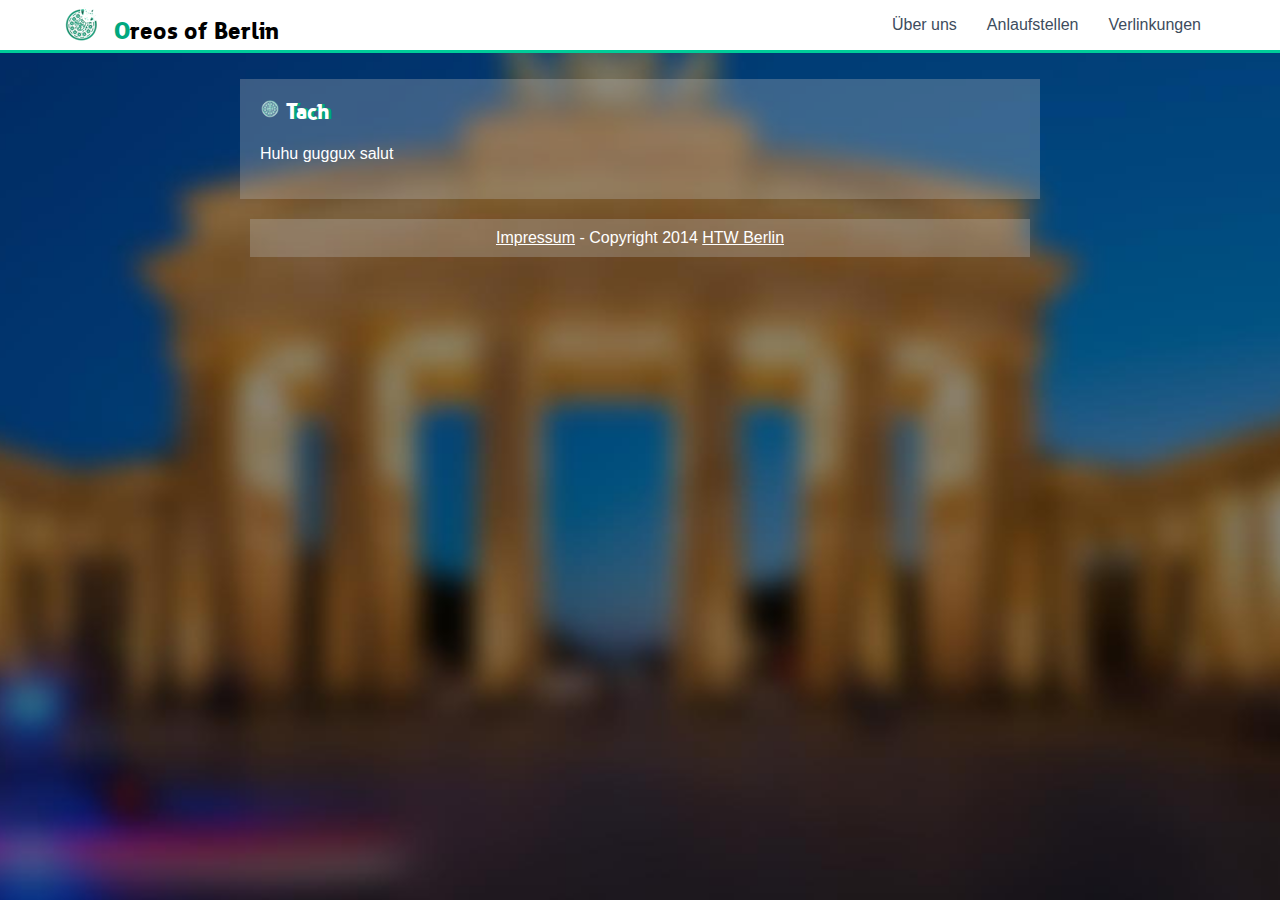
<file: html/Zusatz.html>
<!DOCTYPE html>
<html>
<head>
    <title>Neu in Berlin - Über Uns</title>
    <meta charset="UTF-8">
    <meta name="author" content="Andreas Folz (549849), Timur Özer (548854), Marc Piper (549870), Dilan Yücel (550348), Maximilian Oertel (549231)" />
    <link rel="stylesheet" type="text/css" href="../css/style.css" media="screen">
    <link rel="stylesheet" type="text/css" href="../css/print.css" media="print">
</head>

<body>

    <header>
        <a href="../index.html">
            <img id="logo" src="../bilder/logo.png" alt="Skyline von Berlin" title="Das Brandenburger Tor">
        </a>
        <a href="../index.html"><h1>Oreos of Berlin</h1></a>
    </header>

    <nav>
        <label for="show-menu-checkbox" id="show-menu-label">
            <img src="../bilder/menu-lines.png" alt="menu-lines"/>
        </label>
        <input type="checkbox" id="show-menu-checkbox"/>

        <ul id="menu">
            <li><a href="about.html">Über uns</a></li>
            <li class="expandable"><a href="#">Anlaufstellen</a>
                <ul>
                    <li><a href="bezirk.html" class="bvg">Bezirksämter</a></li>
                    <li><a href="bvg.html" class="bvg">BVG</a></li>
                    <li><a href="restaurants.html" class="bvg">Restaurants</a></li>
                    <li><a href="sehenswurdigkeiten.html" class="sight">Sightseeing</a></li>
                    <li><a href="Zusatz.html" class="zusatz">Zusatz</a></li>
                </ul>
            </li>
            <li><a href="links.html">Verlinkungen</a></li>
        </ul>
    </nav>

    <main>
        <section>
            <h2>Tach</h2>
            <p>Huhu guggux salut
            </p>
        </section>

    </main>
    <footer>
        <a href="imprint.html">Impressum</a> - Copyright 2014 <a href="http://www.htw-berlin.de" target="_blank">HTW Berlin</a>
    </footer>

</body>
</file>
<file: css/pictureQuiz.css>
body {
    background-color: rgba(0,153,76,0.6);
    
}

img{
    margin-top: 10px;
    display: block;
    border: solid 2 px;
    border-color: rgba(0,0,0,1);
    margin-left: auto;
    margin-right: auto;
    width: 400px;
}

#test{
        visibility: hidden;
}

.startwrapper{
    position: absolute;
    left: 470px;
    bottom: 250px;
    text-align: center;
}

#start #check #reset {
    position: relative;
    margin-left: auto;
    margin-right: auto;
    top: 70%;
}


.answers {
    visibility: visible;
    display: block;
    padding-left: 320px;
    font-family: Helvetica, sans-serif;
    font-size: 2 rem;
}

#counter {
    font-family: Helvetica, sans-serif;
    font-size: 40px;
    position: absolute;
    right: 20px;
    top: 20px;
    color: rgba(0,50,10,0.6);
}

p{
    font-family: Helvetica, sans-serif;
    font-size: 25px;
    position: absolute;
    right: 51px;
    top: 70px; 
}
</file>
<file: css/style.css>
/*
    Normalisieren des Browser-Stylesheets

    Vorteile gegenüber reset.css (in unserem Fall)
    - bessere Lesbarkeit
    - viele Übereinstimmungen mit unseren Intentionen
*/
@import url("normalize.css");

html{
    font-size: 16px;
    -webkit-background-size: cover;
    -moz-background-size: cover;
    -o-background-size: cover;
    background-size: cover;
    background: url(../bilder/background.jpg) no-repeat center center fixed;
    font-family: Helvetica, sans-serif;
}

@font-face{
    font-family: 'Action Comics';
    src: url('../fonts/zwodrei_bold_demo.ttf');
}

header{
    width: 100%;
    height: 53px;
    background: white;
    display: block;
    padding-left: 5%;
    -webkit-box-sizing: border-box;
    -moz-box-sizing: border-box;
    box-sizing: border-box;
    border-bottom: 3px #00cc99 solid;
    margin-bottom: 2%;
}

header a{
    text-decoration: none;
}

main, footer{
    max-width: 760px;
    margin: 0 auto;
    color: white;
    background-color:rgba(192,192,192,0.3);
    padding: 20px;
    padding-top: 2px;
    text-align: justify;
}

footer{
    margin-top: 20px;
    text-align: center;
    padding: 10px;
}

a{
    color: #FFFFFF;
    text-decoration: underline;
}

a:hover{
    color: #00cc99;
}

h1{
    display: inline-block;
    font-family: 'Action Comics';
    font-size: 1.5rem;
    color: black;
    position: absolute;
    margin-top: 17px;
    margin-left: 15px;
}

h1::first-letter{
    color: rgba(0, 168, 126, 1.0);
}

h2{
    font-size: 1.4em;
    padding-left: 26px;
    font-family: 'Action Comics';
    text-shadow: 3px 0px 0px rgba(0, 168, 126, 1.0);
    background: url(../bilder/h1_before.png) no-repeat;
    background-size: 20px;
}

#logo{
    margin-top: 7px;
}

ol{
    padding-left: 20px;
}

nav{
    height: 50px;
    position: absolute;
    top: 0px;
    right: 5%;
    padding-left: 50px;
}

nav ul{
    margin: 0 auto;
    padding: 0;
    height: 50px;
}

nav ul li{
    float: left;
    list-style: none;
    height: 50px;
    font-family: "Verdana" , sans-serif;
    font-size: 1em;
}

nav ul li a{
    color: #3d4c5d;
    text-decoration: none;
    height: 34px;
    display: block;
    padding-top: 16px;
    padding-left: 15px;
    padding-right: 15px;
}

nav ul li ul li a{
    padding-top: 13px;
    padding-left: 8px;
    padding-right: 0px;
    width: 126px;
}

nav ul li ul li{
    height: 45px;
}

#menu > li:hover > a{
    background-color: rgba(0,204,153,1.0);
    color: white;
}

#menu > li > a{
    transition: all 0.2s linear;
    background-color: rgba(255,255,255,1.0);
}

#menu ul{
     position: absolute;
     top: 30px;
     padding: 0;
     margin: 0;
     top: -9999px;
}

#menu ul li{
     float: none;
     font-size: 0.8em;
     padding: 0;
     text-align: left;
     width: 133px;
     height: 32px;
     margin: 0;
     border-bottom: 1px solid #ddd;
     line-height: 5px;
     background-color: rgba(255,255,255,1.0);
     -webkit-box-shadow: 0 2px 8px white;
     -moz-box-shadow: 0 2px 8px white;
     box-shadow: 0 2px 8px white;
     font-family: "Verdana", sans-serif;
}

#menu ul a{
     color: rgba(0,204,153,1.0);
     text-decoration: none;
}

#menu li:hover ul{
     top: 50px;
}

#menu ul li a{
     color: #3d4c5d;
     text-decoration: none;
}
 
#menu ul li a:hover{
     color: rgba(255,255,255,1.0);
}

#menu ul li:hover{
    transition: all 0.4s linear;
    background-color: rgba(0,204,153,1.0);
    color: rgba(0,0,0,1.0);
}

#show-menu-checkbox, #show-menu-label{
    display: none;
}

dl{
    margin-top: 20px;
}

dt{
    margin-top: 10px;
}

dt a{
    text-decoration: none;
    color: #FFFFFF;
    padding-left: 4px;
    font-weight: bold;
    font-size: 1.05em;
    margin-bottom: 10px;
}

dt a:hover{
    color: rgba(0, 168, 126, 1.0);
}

dt a::before{
    content: "\2663";
    margin-right: 5px;
}

dt:first-child{
    font-weight: bold;
    margin-top: 20px;
}

dd{
    font-size: 0.9em;
    text-align: justify;
    margin-top: 10px;
}

dd img{
    display: block;
    margin-top: 20px;
    margin-bottom: 20px;
    width: 15%;
}

dd a{
    color: #00cc99;
    text-decoration: none;
    font-style: italic;
}

dd a:hover{
    color: #FFFFFF;
}

dd address{
    margin-top: 20px;
}

.link-important{
    text-decoration: none;
    color: #FFFFFF;
    padding-left: 4px;
    font-weight: bold;
    font-size: 1.05em;
    margin-bottom: 10px;
    display: block;
}

.link-important:hover{
    color: rgba(0, 168, 126, 1.0);
}

.link-important::before{
    content: "\2663";
    margin-right: 5px;
}

#bvg-image{
    width: 90%;
    margin-left: 5%;
}

.restaurant-image{
    width: 40%;
}

.left-image{
    float: left;
    width: 50%;
    margin-top: 5px;
    margin-bottom: 10px;
    margin-right: 20px;
    box-shadow: 0px 0px 10px 1px #FFFFFF;
}

.sightseeing-image{
    float: left;
    margin-top: 0px;
    margin-right: 20px;
    margin-bottom: 10px;
    width: 40%;
}

hr{
    border: 0;
    height: 4px;
    background-image: -webkit-linear-gradient(left, rgba(255,255,255,0),
                        rgba(255,255,255,0.75), rgba(255,255,255,0));
    background-image: -moz-linear-gradient(left, rgba(255,255,255,0),
                        rgba(255,255,255,0.75), rgba(255,255,255,0));
    background-image: -ms-linear-gradient(left, rgba(255,255,255,0),
                        rgba(255,255,255,0.75), rgba(255,255,255,0));
    background-image: -o-linear-gradient(left, rgba(255,255,255,0),
                        rgba(255,255,255,0.75), rgba(255,255,255,0));
    margin-top: 30px;
    margin-bottom: 30px;
}

@media (max-width: 850px){
    main, footer{
        width: 90%;
        -webkit-box-sizing: border-box;
        -moz-box-sizing: border-box;
        box-sizing: border-box;
        margin-left: 5%;
        margin-right: 5%;
    }

    header{
        padding-left: 2%;
    }

    nav{
        right: 2%;
    }

    ul li{
        font-size: 0.8em;
    }
}

@media (max-width: 700px){
    main{
        position: relative;
        margin-top: 60px;
    }

    h1{
        width: 60%;
        text-align: center;
        position: fixed;
        margin-left: 20%;
    }

    header{
        padding-left: 0;
        position: fixed;
    }

    nav ul{
        display: none;
    }

    #header-logo{
        position: fixed;
        margin-left: 10px;
        margin-top: 6px;
    }

    #logo{
        position: absolute;
        left: 10px;
        top: 0px;
    }

    #show-menu-checkbox:checked + ul{
        display: inline;
    }

    #show-menu-checkbox:checked + ul li{
        height: 50px;
        width: 100%;
        height: 50px;
        width: 100%;
    }

    nav{
        right: 0;
        width: 100%;
    }

    header, nav{
        top: 0;
        z-index: 10;
        position: fixed;
    }

    #show-menu-label{
        display: inline;
        float: right;
        margin-right: 12px;
        margin-top: 9px;
        cursor: pointer;
    }

    #menu ul{
        position: static;
        top: 0;
        display: block;
    }

    .expandable + li{
        margin-top: 199px;
    }

    #menu ul li{
        margin-top: -1px;
    }

    .expandable ul li a{
        padding-left: 60px;
        font-size: 1.2em;
        padding-top: 22px;
    }

    dd img{
        width: 100%;
    }
}
</file>
<file: css/print.css>
@import url("normalize.css");

html{
    font-size: 16px;
    font-family: Helvetica, sans-serif;
}

@font-face{
    font-family: 'Action Comics';
    src: url('../fonts/zwodrei_bold_demo.ttf');
}

header{
    width: 100%;
    height: 53px;
    background: white;
    display: block;
    padding-left: 5%;
    -webkit-box-sizing: border-box;
    -moz-box-sizing: border-box;
    box-sizing: border-box;
    border-bottom: 3px #00cc99 solid;
    margin-bottom: 2%;
}

main, footer{
    max-width: 760px;
    margin: 0 auto;
    color: white;
    background-color:rgba(192,192,192,0.3);
    padding: 20px;
    padding-top: 2px;
}

footer{
    margin-top: 20px;
    text-align: center;
    padding: 10px;
}

a{
    color: #FFFFFF;
    text-decoration: underline;
}

main a:after{
    content:" (" attr(href) ") ";
    font-size:0.8em;
    font-weight:normal;
}

h1{
    display: inline-block;
    font-family: 'Action Comics';
    font-size: 1.5rem;
    color: black;
    position: absolute;
    margin-top: 17px;
    margin-left: 15px;
}

h1::first-letter{
    color: rgba(0, 168, 126, 1.0);
}

h2{
    font-size: 1.4em;
    font-family: 'Action Comics';
}

#logo{
    margin-top: 7px;
}

ol{
    padding-left: 50px;
}

ul li{
    font-family: "Verdana" , sans-serif;
    font-size: 1em;
}

dt{
    margin-top: 10px;
}

dt a{
    text-decoration: none;
    color: #FFFFFF;
    padding-left: 4px;
    font-weight: bold;
    font-size: 1.05em;
    margin-bottom: 10px;
}

dl dt{
    font-weight: bold;
}

dl{
    margin-top: 20px;
}

dd{
    font-size: 0.9em;
    text-align: justify;
    margin-top: 10px;
}

dd img{
    display: block;
    margin-top: 20px;
    margin-bottom: 20px;
    width: 40%;
}

dd a{
    color: #00cc99;
    text-decoration: none;
    font-style: italic;
}

dd address{
    margin-top: 20px;
}

.sightseeing-image{
    float: left;
    margin-top: 0px;
    margin-right: 20px;
    margin-bottom: 10px;
}

.left-image{
    float: left;
    width: 50%;
    margin-top: 5px;
    margin-bottom: 10px;
    margin-right: 20px;
    box-shadow: 0px 0px 10px 1px #FFFFFF;
}

dd img{
    width: 15%;
}

#menu, #show-menu-checkbox, #show-menu-label{
    display: none;
}

#bvg-image{
    width: 80%;
    margin-left: 15%;
    margin-top: 20px;
}
</file>
<file: css/rockPaperScissors.css>
@import url("normalize.css");
img {
    display: inline-block;
    margin: 20px;
    padding: 5px;
    height: 150px;
    outline-style: dotted;
}

div {
    text-align: center;
}

footer {
    margin-top: 20px;
    text-align: center;
    padding: 10px;
}
</file>
